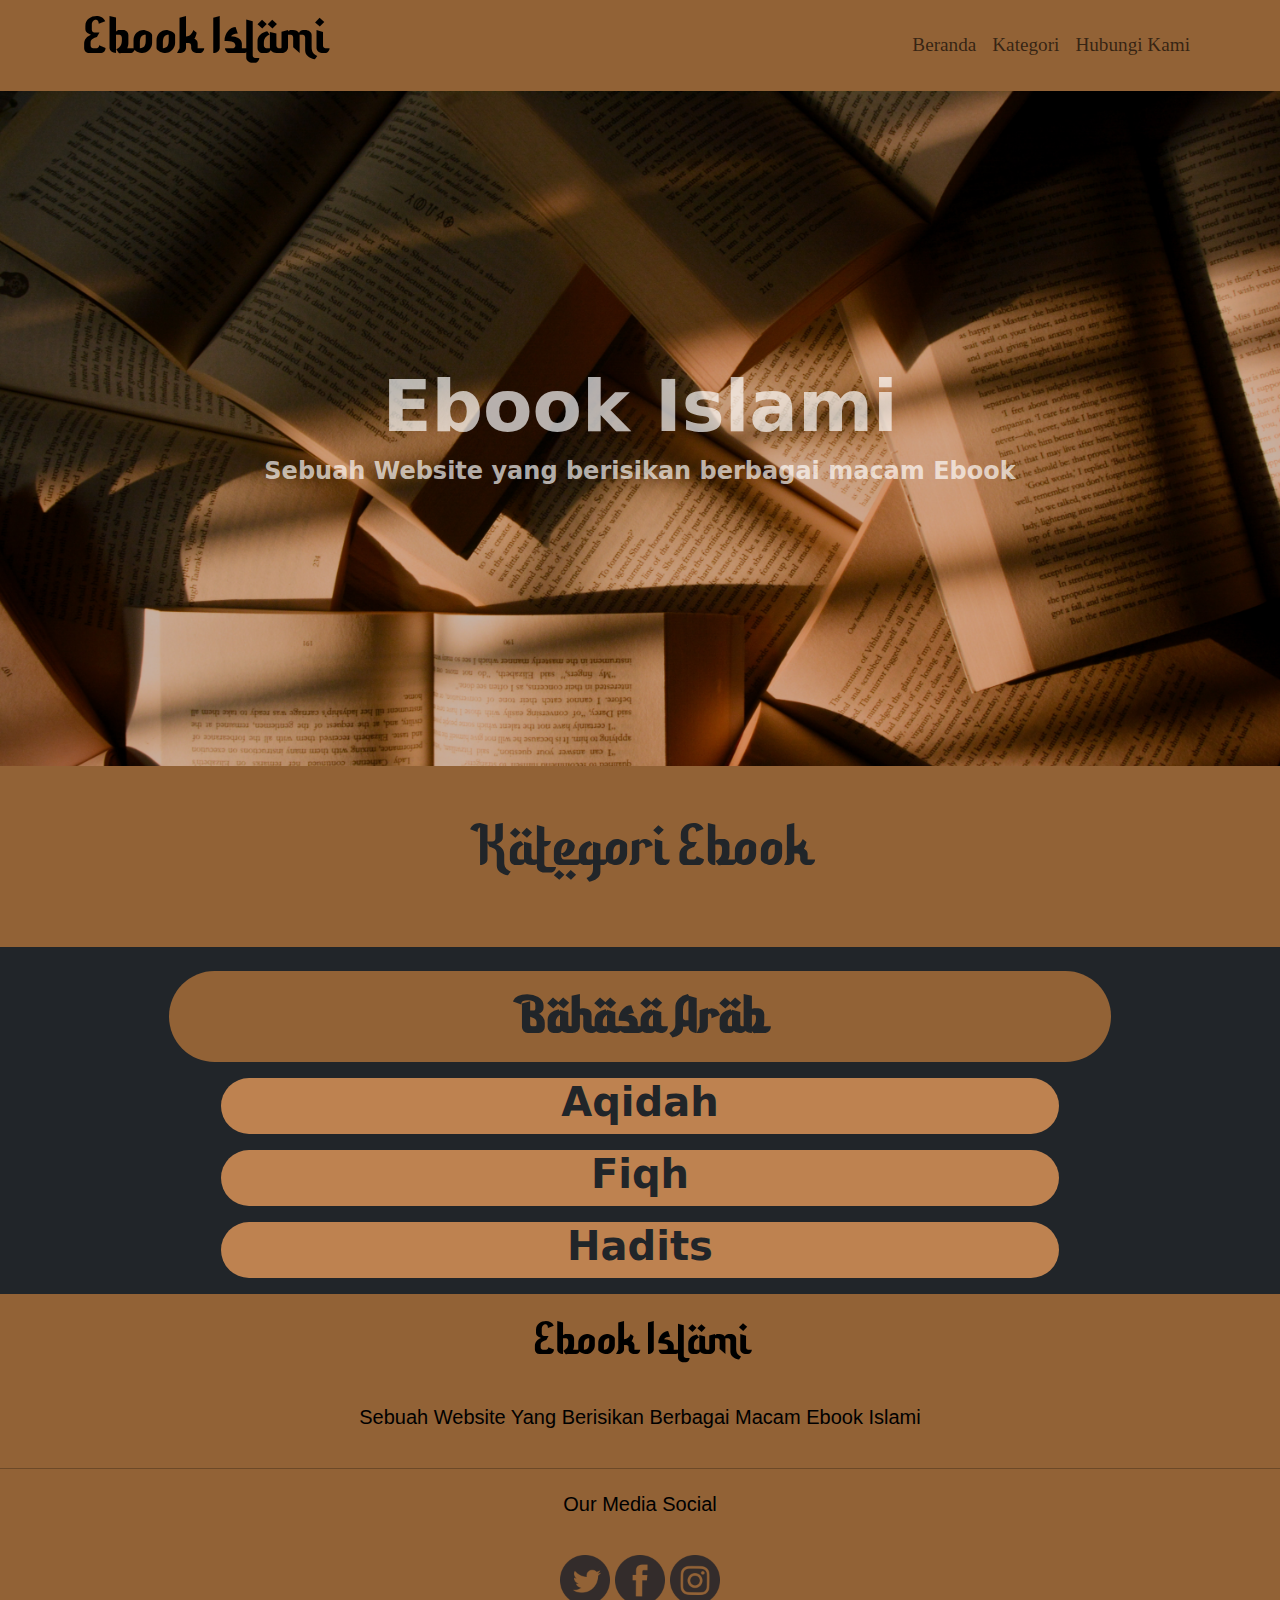
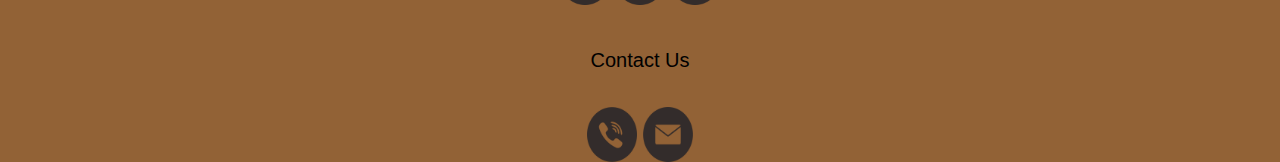
<file: index.html>
<!DOCTYPE html>
<html lang="en">

<head>
  <meta charset="UTF-8" />
  <meta http-equiv="X-UA-Compatible" content="IE=edge" />
  <meta name="viewport" content="width=device-width, initial-scale=1.0" />
  <link rel="stylesheet" href="style.css" />
  <link rel="shortcut icon" href="img/icon.png" type="image/x-icon" />
  <link href="https://cdn.jsdelivr.net/npm/bootstrap@5.2.3/dist/css/bootstrap.min.css" rel="stylesheet">
  <script src="https://cdn.jsdelivr.net/npm/bootstrap@5.2.3/dist/js/bootstrap.bundle.min.js"></script>
  <title>Ebook Islami || Home</title>
</head>

<body>

  <!--Header / Navbar-->
  <nav class="navbar navbar-expand-lg navbar-light navbar1">
    <div class="container">
      <a class="navbar-brand p-0" href="index.html">
        <h1 class="display-4">Ebook Islami</h1>
      </a>
      <button class="navbar-toggler" type="button" data-bs-toggle="collapse" data-bs-target="#navbarNav"
        aria-controls="navbarNav" aria-expanded="false" aria-label="Toggle navigation">
        <span class="navbar-toggler-icon"></span>
      </button>
      <div class="collapse navbar-collapse" id="navbarNav">
        <ul class="navbar-nav ms-auto">
          <li class="nav-item">
            <a class="nav-link" href="#gambar">Beranda</a>
          </li>
          <li class="nav-item">
            <a class="nav-link" href="#batas1">Kategori</a>
          </li>
          <li class="nav-item">
            <a class="nav-link" href="#contact-us">Hubungi Kami</a>
          </li>
        </ul>
      </div>
    </div>
  </nav>
  <!--End Header / Navbar-->

  <!--Home-->
  <div class="container-fluid bg-dark gambar" id="gambar">
    <div class="gambarTeks">
      <h1 class="display-2 fw-bold">Ebook Islami</h1>
      <h4 class="display-7 fw-bold">Sebuah Website yang berisikan berbagai macam Ebook</h4>
    </div>
  </div>
  <!--End Home-->

  <!--Opening Kategori Ebook-->
  <div class="container-fluid text-justify-center text-align-center p-5 batas1" id="batas1">
    <h1 class="display-4">Kategori Ebook</h1>
  </div>

  <!--End Opening Kategori Ebook-->

  <!-- Kategori Ebook -->
  <div class="container-fluid col d-flex justify-content-center bg-dark">
    <div class="col-9 mt-4 mb-3 text-center title">
      <h1 class="display-4 pt-3 fw-bold">Bahasa Arab</h1>
    </div>
  </div>
  <div class="container-fluid col d-flex justify-content-center bg-dark">
    <div class="col-8 mb-3 text-center list-kategori">
      <h3 class="display-6"><a href="aqidah.html" class="text-decoration-none fw-bold text-dark">Aqidah</a></h3>
    </div>
  </div>
  <div class="container-fluid col d-flex justify-content-center bg-dark">
    <div class="col-8 mb-3 text-center list-kategori">
      <h3 class="display-6"><a href="fiqh.html" class="text-decoration-none fw-bold text-dark">Fiqh</a></h3>
    </div>
  </div>
  <div class="container-fluid col d-flex justify-content-center bg-dark">
    <div class="col-8 col-sm-8 mb-3 text-center list-kategori">
      <h3 class="display-6"><a href="hadits.html" class="text-decoration-none fw-bold text-dark">Hadits</a></h3>
    </div>
  </div>
  <!-- End Kategori Ebook -->

  <!--Footer-->
  <footer>
    <div class="footer-logo">
      <h1><a href="index.html">Ebook Islami</a></h1>
      <p>sebuah website yang berisikan berbagai macam Ebook Islami</p>
    </div>
    <hr />
    <div class="footer-media">
      <p>Our Media Social</p>
      <div class="footer-img">
        <a target="_blank" href="https://twitter.com/NaufalAbqori3"><img src="img/twitter.png" alt="" /></a>
        <a target="_blank" href="https://www.facebook.com/muhammadnaufal.abqori"><img src="img/facebook.png"
            alt="" /></a>
        <a target="_blank" href="https://instagram.com/muhammadnaufalabqori?igshid=ZDdkNTZiNTM="><img
            src="img/instagram.png" alt="" /></a>
      </div>
      <div class="contact-us" id="contact-us">
        <p>Contact Us</p>
        <div class="contact-logo">
          <a href="https://wa.me/6287710568008" target="_blank"><img src="img/wa.png" alt=""></a>
          <a href="mailto:naufalabqori55@gmail.com"><img src="img/emaillogo.png"></a>
        </div>
      </div>
    </div>
  </footer>
  <!--End Footer-->
</body>

</html>
</file>
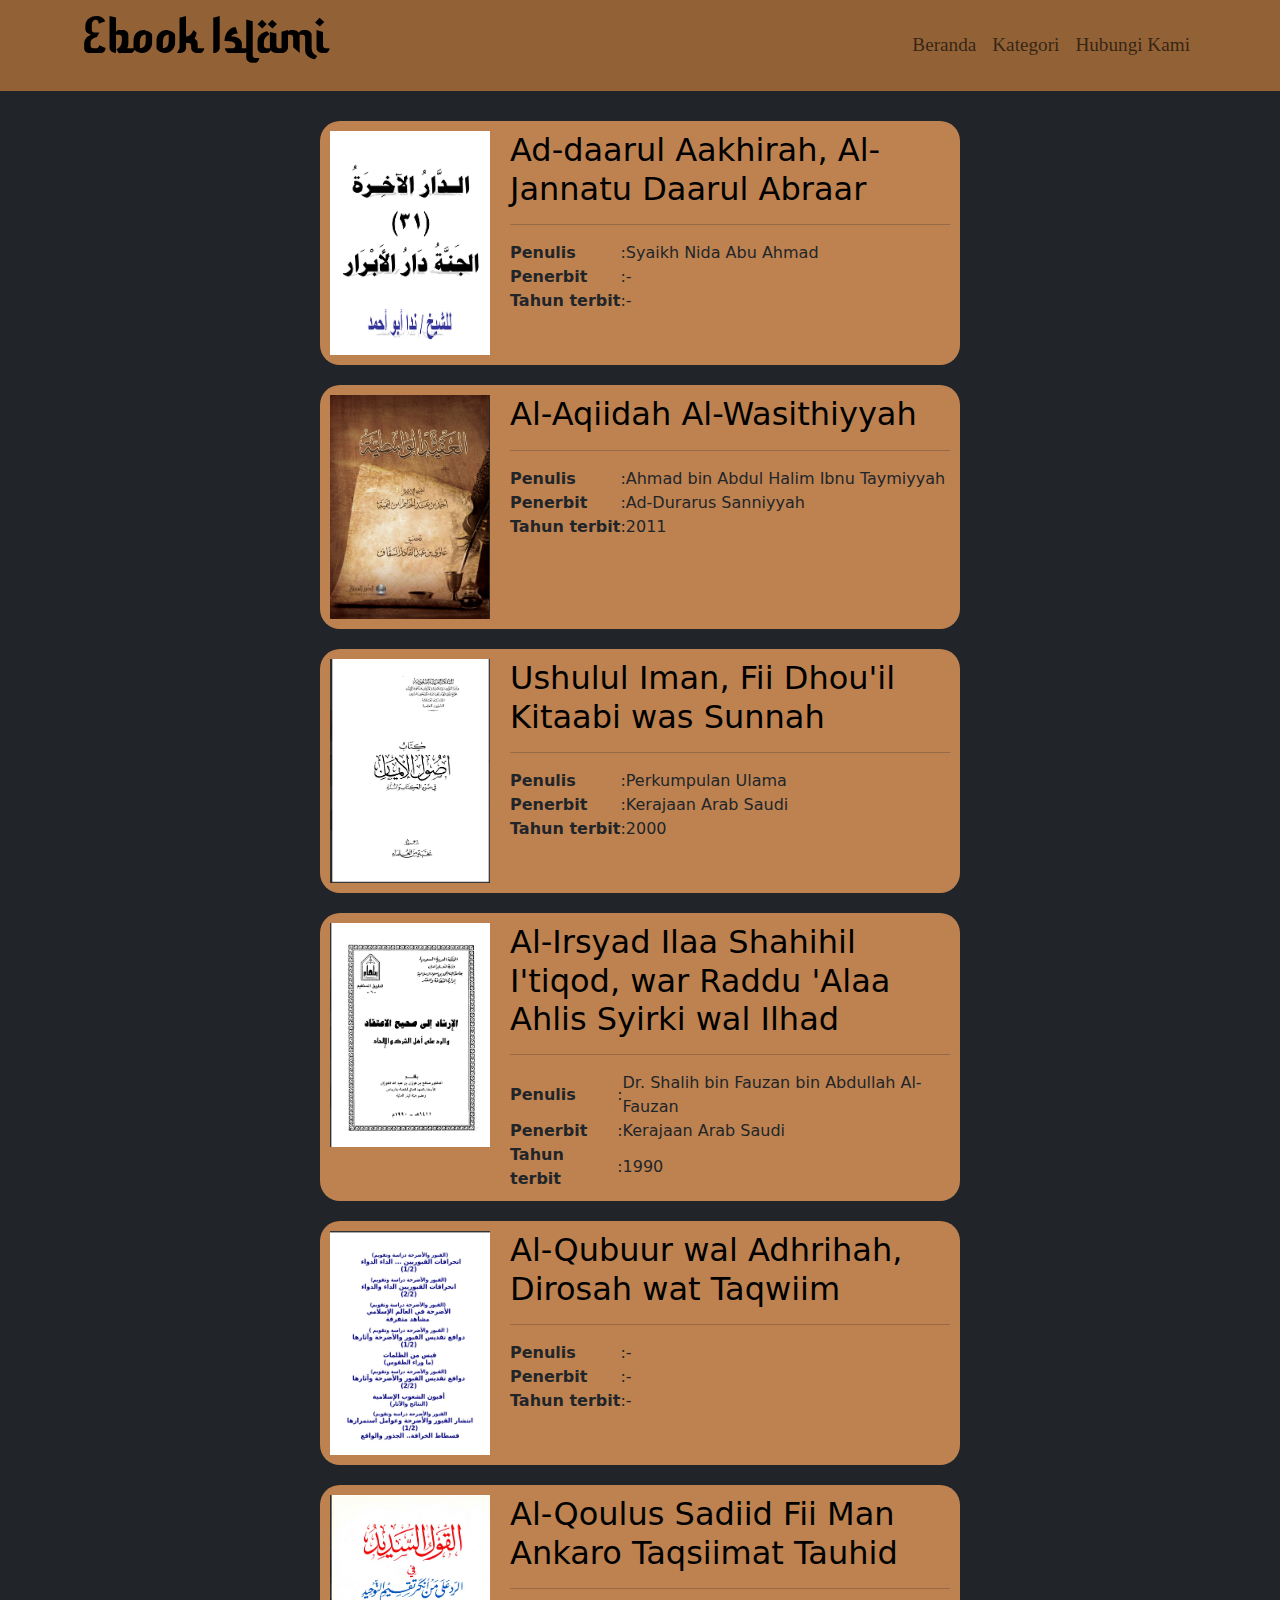
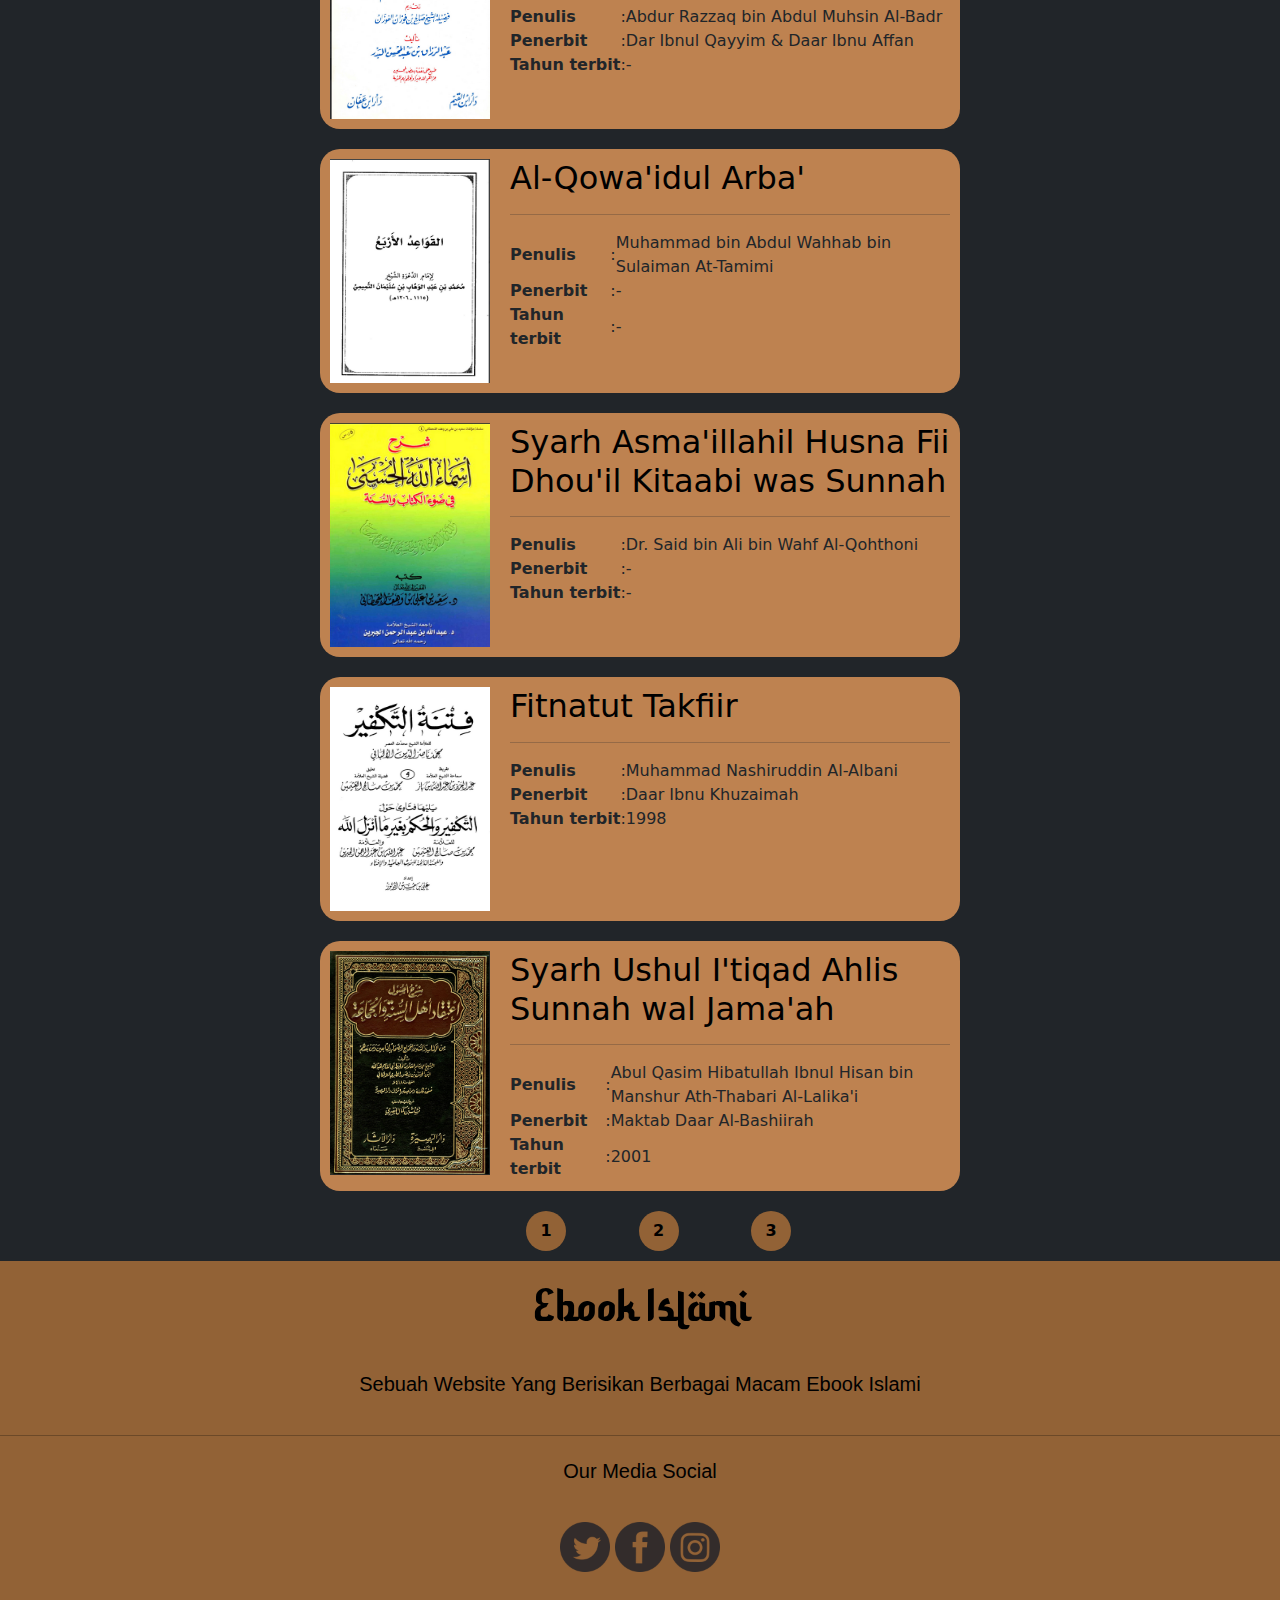
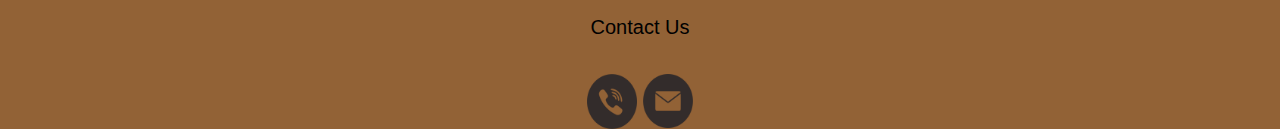
<file: aqidah.html>
<!DOCTYPE html>
<html lang="en">

<head>
  <meta charset="UTF-8" />
  <meta http-equiv="X-UA-Compatible" content="IE=edge" />
  <meta name="viewport" content="width=device-width, initial-scale=1.0" />
  <link rel="stylesheet" href="style.css" />
  <link rel="shortcut icon" href="img/icon.png" type="image/x-icon" />
  <link href="https://cdn.jsdelivr.net/npm/bootstrap@5.2.3/dist/css/bootstrap.min.css" rel="stylesheet">
  <script src="https://cdn.jsdelivr.net/npm/bootstrap@5.2.3/dist/js/bootstrap.bundle.min.js"></script>
  <title>Ebook Islami || Aqidah (Page1)</title>
</head>

<body>

  <!--Header / Navbar-->
  <nav class="navbar navbar-expand-lg navbar-light navbar1">
    <div class="container">
      <a class="navbar-brand p-0" href="index.html">
        <h1 class="display-4">Ebook Islami</h1>
      </a>
      <button class="navbar-toggler" type="button" data-bs-toggle="collapse" data-bs-target="#navbarNav"
        aria-controls="navbarNav" aria-expanded="false" aria-label="Toggle navigation">
        <span class="navbar-toggler-icon"></span>
      </button>
      <div class="collapse navbar-collapse" id="navbarNav">
        <ul class="navbar-nav ms-auto">
          <li class="nav-item">
            <a class="nav-link" href="index.html #gambar">Beranda</a>
          </li>
          <li class="nav-item">
            <a class="nav-link" href="index.html #batas1">Kategori</a>
          </li>
          <li class="nav-item">
            <a class="nav-link" href="#contact-us">Hubungi Kami</a>
          </li>
        </ul>
      </div>
    </div>
  </nav>
  <!--End Header / Navbar-->


<!--List Buku-->
  <div class="bg-dark buku">
    <div class="buku-list">

      <a href="https://drive.google.com/file/d/18soR_vuBV4MHlrYjXf54q9QJcJ6Retwi/view?usp=share_link"
        target="_blank"><img src="img/aqidah/1.png" width="160px" height="224px"></a>
      <h2><a href="https://drive.google.com/file/d/18soR_vuBV4MHlrYjXf54q9QJcJ6Retwi/view?usp=share_link"
          target="_blank" rel="noopener noreferrer">Ad-daarul Aakhirah, Al-Jannatu Daarul Abraar</a></h2>
      <hr>
      <table>
        <tr>
          <td><b>Penulis</b></td>
          <td>:</td>
          <td>Syaikh Nida Abu Ahmad</td>
        </tr>
        <tr>
          <td><b>Penerbit</b></td>
          <td>:</td>
          <td>-</td>
        </tr>
        <tr>
          <td><b>Tahun terbit</b></td>
          <td>:</td>
          <td>-</td>
        </tr>
      </table>
    </div>

    <div class="buku-list">
      <a href="https://drive.google.com/file/d/1BDFcuL4U5SlVy_-nrA5LpPo1f7Ebr5qO/view?usp=sharing" target="_blank"><img
          src="img/aqidah/2.png" width="160px" height="224px"></a>
      <h2><a href="https://drive.google.com/file/d/1BDFcuL4U5SlVy_-nrA5LpPo1f7Ebr5qO/view?usp=sharing" target="_blank"
          rel="noopener noreferrer">Al-Aqiidah Al-Wasithiyyah</a></h2>
      <hr>
      <table>
        <tr>
          <td><b>Penulis</b></td>
          <td>:</td>
          <td>Ahmad bin Abdul Halim Ibnu Taymiyyah</td>
        </tr>
        <tr>
          <td><b>Penerbit</b></td>
          <td>:</td>
          <td>Ad-Durarus Sanniyyah</td>
        </tr>
        <tr>
          <td><b>Tahun terbit</b></td>
          <td>:</td>
          <td>2011</td>
        </tr>
      </table>
    </div>

    <div class="buku-list">
      <a href="https://drive.google.com/file/d/1P6_AQfQjKXsb3MDahAiZnEcutOl7PzxF/view?usp=sharing" target="_blank"><img
          src="img/aqidah/3.png" width="160px" height="224px"></a>
      <h2><a href="https://drive.google.com/file/d/1P6_AQfQjKXsb3MDahAiZnEcutOl7PzxF/view?usp=sharing" target="_blank"
          rel="noopener noreferrer">Ushulul Iman, Fii Dhou'il Kitaabi was Sunnah</a></h2>
      <hr>
      <table>
        <tr>
          <td><b>Penulis</b></td>
          <td>:</td>
          <td>Perkumpulan Ulama</td>
        </tr>
        <tr>
          <td><b>Penerbit</b></td>
          <td>:</td>
          <td>Kerajaan Arab Saudi</td>
        </tr>
        <tr>
          <td><b>Tahun terbit</b></td>
          <td>:</td>
          <td>2000</td>
        </tr>
      </table>
    </div>

    <div class="buku-list">
      <a href="https://drive.google.com/file/d/1dXt1PstoN2sdpU1jtyzhnFjOYcNFNbMF/view?usp=sharing" target="_blank"><img
          src="img/aqidah/4.png" width="160px" height="224px"></a>
      <h2><a href="https://drive.google.com/file/d/1dXt1PstoN2sdpU1jtyzhnFjOYcNFNbMF/view?usp=sharing" target="_blank"
          rel="noopener noreferrer">Al-Irsyad Ilaa Shahihil I'tiqod, war Raddu 'Alaa Ahlis Syirki wal Ilhad</a></h2>
      <hr>
      <table>
        <tr>
          <td><b>Penulis</b></td>
          <td>:</td>
          <td>Dr. Shalih bin Fauzan bin Abdullah Al-Fauzan</td>
        </tr>
        <tr>
          <td><b>Penerbit</b></td>
          <td>:</td>
          <td>Kerajaan Arab Saudi</td>
        </tr>
        <tr>
          <td><b>Tahun terbit</b></td>
          <td>:</td>
          <td>1990</td>
        </tr>
      </table>
    </div>

    <div class="buku-list">
      <a href="https://drive.google.com/file/d/1SuD1GBtwBzT7dUKeqPlpvaOztrqR14tr/view?usp=sharing" target="_blank"><img
          src="img/aqidah/5.png" width="160px" height="224px"></a>
      <h2><a href="https://drive.google.com/file/d/1SuD1GBtwBzT7dUKeqPlpvaOztrqR14tr/view?usp=sharing" target="_blank"
          rel="noopener noreferrer">Al-Qubuur wal Adhrihah, Dirosah wat Taqwiim</a></h2>
      <hr>
      <table>
        <tr>
          <td><b>Penulis</b></td>
          <td>:</td>
          <td>-</td>
        </tr>
        <tr>
          <td><b>Penerbit</b></td>
          <td>:</td>
          <td>-</td>
        </tr>
        <tr>
          <td><b>Tahun terbit</b></td>
          <td>:</td>
          <td>-</td>
        </tr>
      </table>
    </div>

    <div class="buku-list">
      <a href="https://drive.google.com/file/d/1_op4wiljOVIkSucYU8B_wBgLcsbw39Zk/view?usp=sharing" target="_blank"><img
          src="img/aqidah/6.png" width="160px" height="224px"></a>
      <h2><a href="https://drive.google.com/file/d/1_op4wiljOVIkSucYU8B_wBgLcsbw39Zk/view?usp=sharing" target="_blank"
          rel="noopener noreferrer">Al-Qoulus Sadiid Fii Man Ankaro Taqsiimat Tauhid</a></h2>
      <hr>
      <table>
        <tr>
          <td><b>Penulis</b></td>
          <td>:</td>
          <td>Abdur Razzaq bin Abdul Muhsin Al-Badr</td>
        </tr>
        <tr>
          <td><b>Penerbit</b></td>
          <td>:</td>
          <td>Dar Ibnul Qayyim & Daar Ibnu Affan</td>
        </tr>
        <tr>
          <td><b>Tahun terbit</b></td>
          <td>:</td>
          <td>-</td>
        </tr>
      </table>
    </div>

    <div class="buku-list">
      <a href="https://drive.google.com/file/d/1ckJIOFO_25elpYgR6MpKcVvBTWE4pEbD/view?usp=sharing" target="_blank"><img
          src="img/aqidah/7.png" width="160px" height="224px"></a>
      <h2><a href="https://drive.google.com/file/d/1ckJIOFO_25elpYgR6MpKcVvBTWE4pEbD/view?usp=sharing" target="_blank"
          rel="noopener noreferrer">Al-Qowa'idul Arba'</a></h2>
      <hr>
      <table>
        <tr>
          <td><b>Penulis</b></td>
          <td>:</td>
          <td>Muhammad bin Abdul Wahhab bin Sulaiman At-Tamimi</td>
        </tr>
        <tr>
          <td><b>Penerbit</b></td>
          <td>:</td>
          <td>-</td>
        </tr>
        <tr>
          <td><b>Tahun terbit</b></td>
          <td>:</td>
          <td>-</td>
        </tr>
      </table>
    </div>

    <div class="buku-list">
      <a href="https://drive.google.com/file/d/1oQVvM7SghjShzqtiwR4bzkSMlt7wBYb8/view?usp=sharing" target="_blank"><img
          src="img/aqidah/8.png" width="160px" height="224px"></a>
      <h2><a href="https://drive.google.com/file/d/1oQVvM7SghjShzqtiwR4bzkSMlt7wBYb8/view?usp=sharing" target="_blank"
          rel="noopener noreferrer">Syarh Asma'illahil Husna Fii Dhou'il Kitaabi was Sunnah</a></h2>
      <hr>
      <table>
        <tr>
          <td><b>Penulis</b></td>
          <td>:</td>
          <td>Dr. Said bin Ali bin Wahf Al-Qohthoni</td>
        </tr>
        <tr>
          <td><b>Penerbit</b></td>
          <td>:</td>
          <td>-</td>
        </tr>
        <tr>
          <td><b>Tahun terbit</b></td>
          <td>:</td>
          <td>-</td>
        </tr>
      </table>
    </div>

    <div class="buku-list">
      <a href="https://drive.google.com/file/d/11NeI0KXfYorBzz-LaklprnBjQMud73pn/view?usp=sharing" target="_blank"><img
          src="img/aqidah/9.png" width="160px" height="224px"></a>
      <h2><a href="https://drive.google.com/file/d/11NeI0KXfYorBzz-LaklprnBjQMud73pn/view?usp=sharing" target="_blank"
          rel="noopener noreferrer">Fitnatut Takfiir</a></h2>
      <hr>
      <table>
        <tr>
          <td><b>Penulis</b></td>
          <td>:</td>
          <td>Muhammad Nashiruddin Al-Albani</td>
        </tr>
        <tr>
          <td><b>Penerbit</b></td>
          <td>:</td>
          <td>Daar Ibnu Khuzaimah</td>
        </tr>
        <tr>
          <td><b>Tahun terbit</b></td>
          <td>:</td>
          <td>1998</td>
        </tr>
      </table>
    </div>

    <div class="buku-list">
      <a href="https://drive.google.com/file/d/1NGJjrEYAebtnle4V84coRiTeji3NUcqe/view?usp=sharing" target="_blank"><img
          src="img/aqidah/10.png" width="160px" height="224px"></a>
      <h2><a href="https://drive.google.com/file/d/1NGJjrEYAebtnle4V84coRiTeji3NUcqe/view?usp=sharing" target="_blank"
          rel="noopener noreferrer">Syarh Ushul I'tiqad Ahlis Sunnah wal Jama'ah</a></h2>
      <hr>
      <table>
        <tr>
          <td><b>Penulis</b></td>
          <td>:</td>
          <td>Abul Qasim Hibatullah Ibnul Hisan bin Manshur Ath-Thabari Al-Lalika'i</td>
        </tr>
        <tr>
          <td><b>Penerbit</b></td>
          <td>:</td>
          <td>Maktab Daar Al-Bashiirah</td>
        </tr>
        <tr>
          <td><b>Tahun terbit</b></td>
          <td>:</td>
          <td>2001</td>
        </tr>
      </table>
    </div>
<!--End List Buku-->

<!--Nomor Halaman-->
    <div class="nomor-halaman">
      <ul>
        <li><button><a href="aqidah.html">1</a></button></li>
        <li><button><a href="aqidah2.html">2</a></button></li>
        <li><button><a href="aqidah3.html">3</a></button></li>
      </ul>
    </div>
  </div>
<!--End Nomor Halaman-->

<!--Footer-->
<footer>
  <div class="footer-logo">
    <h1><a href="index.html">Ebook Islami</a></h1>
    <p>sebuah website yang berisikan berbagai macam Ebook Islami</p>
  </div>
  <hr />
  <div class="footer-media">
    <p>Our Media Social</p>
    <div class="footer-img">
      <a target="_blank" href="https://twitter.com/NaufalAbqori3"><img src="img/twitter.png" alt="" /></a>
      <a target="_blank" href="https://www.facebook.com/muhammadnaufal.abqori"><img src="img/facebook.png"
          alt="" /></a>
      <a target="_blank" href="https://instagram.com/muhammadnaufalabqori?igshid=ZDdkNTZiNTM="><img
          src="img/instagram.png" alt="" /></a>
    </div>
    <div class="contact-us" id="contact-us">
      <p>Contact Us</p>
      <div class="contact-logo">
        <a href="https://wa.me/6287710568008" target="_blank"><img src="img/wa.png" alt=""></a>
        <a href="mailto:naufalabqori55@gmail.com"><img src="img/emaillogo.png"></a>
      </div>
    </div>
  </div>
</footer>
<!--End Footer-->  
</body>

</html>
</file>
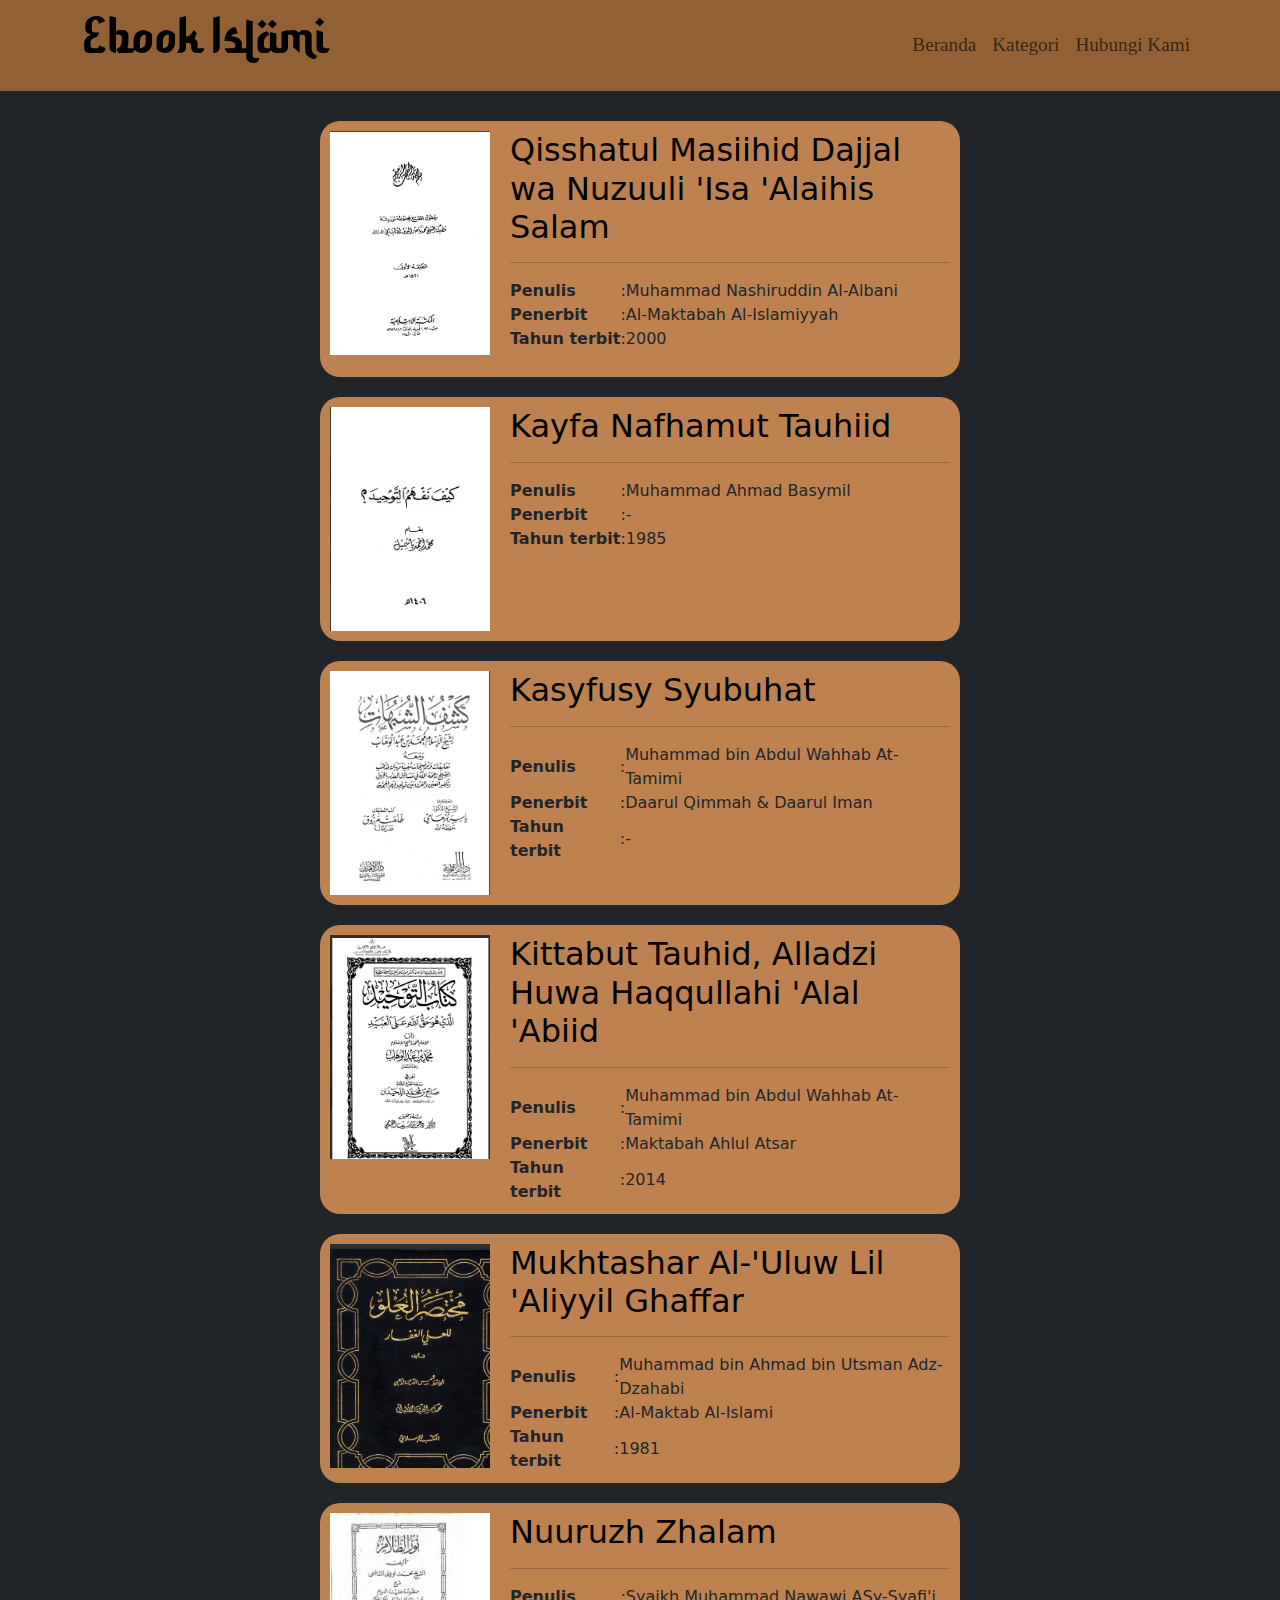
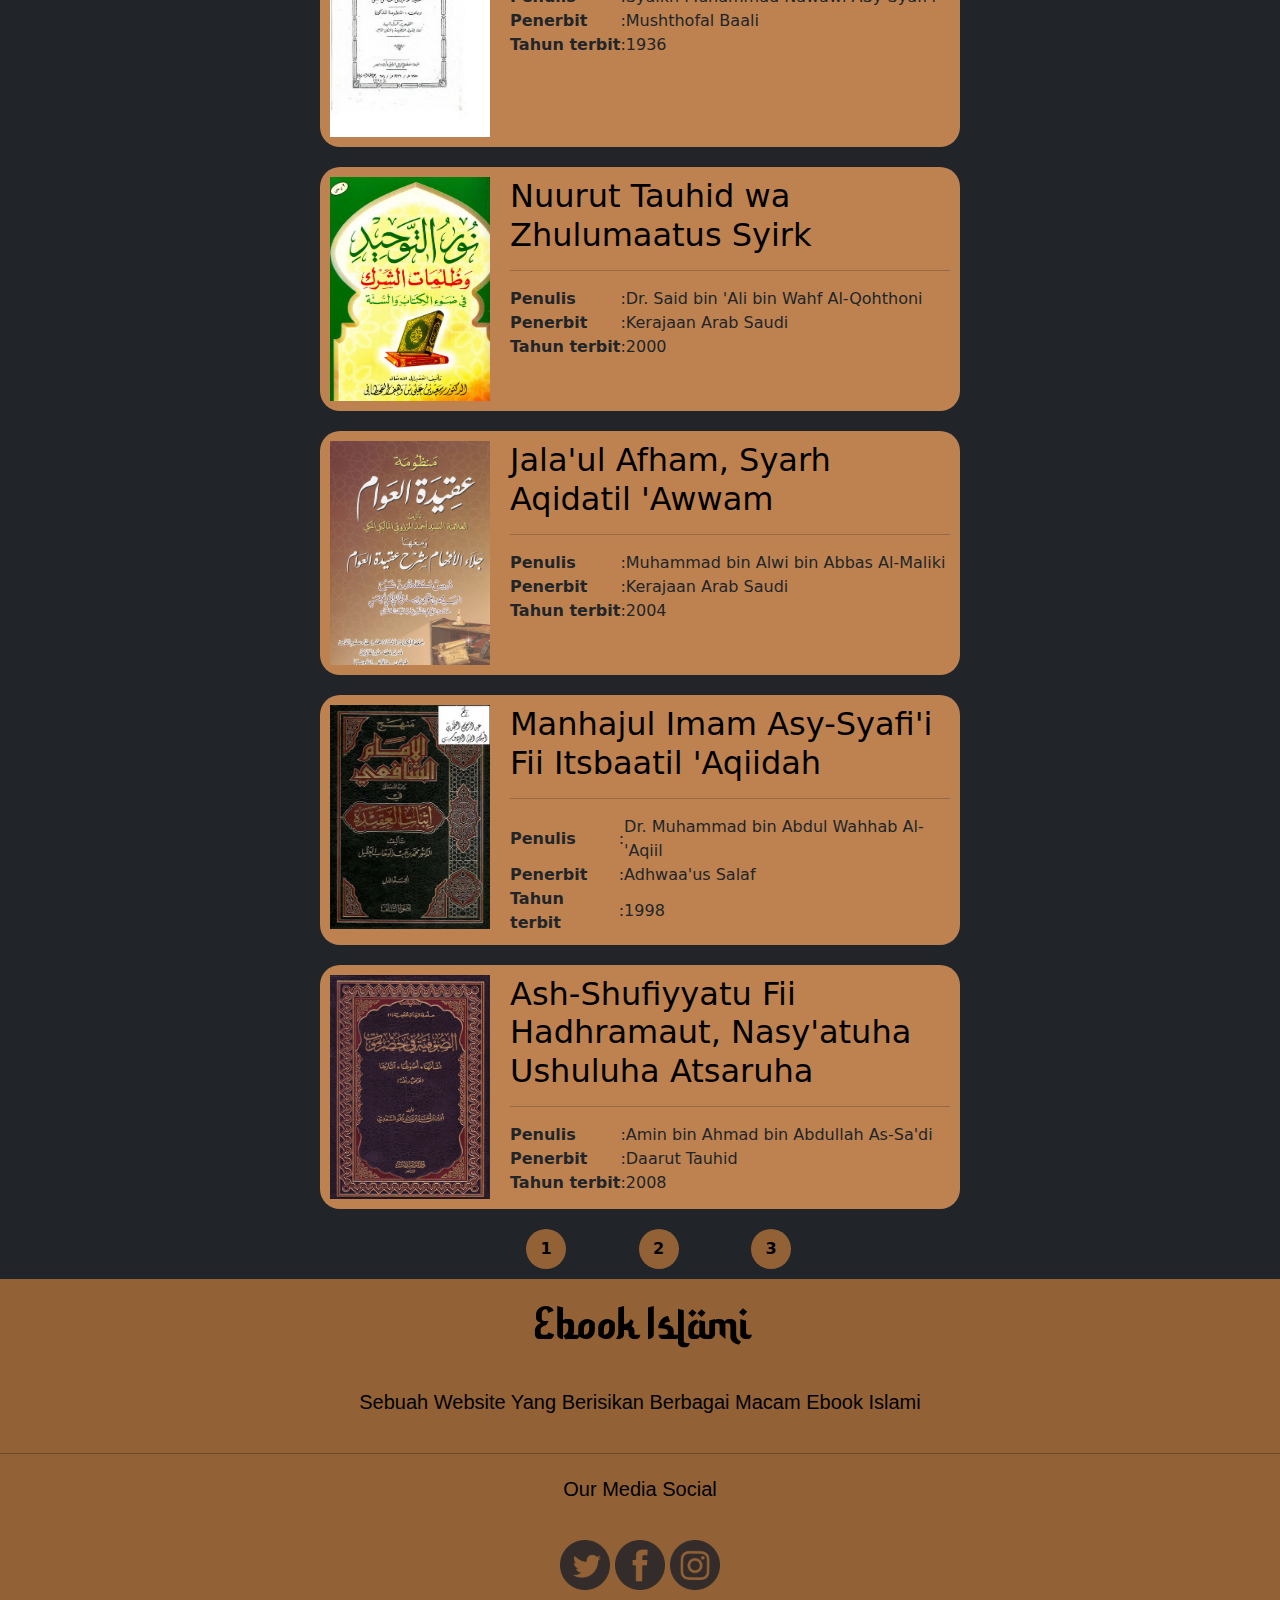
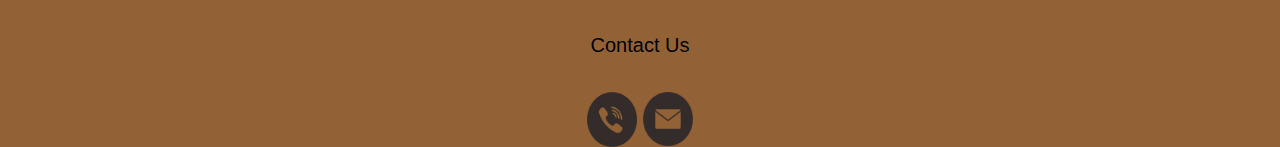
<file: aqidah2.html>
<!DOCTYPE html>
<html lang="en">

<head>
  <meta charset="UTF-8" />
  <meta http-equiv="X-UA-Compatible" content="IE=edge" />
  <meta name="viewport" content="width=device-width, initial-scale=1.0" />
  <link rel="stylesheet" href="style.css" />
  <link rel="shortcut icon" href="img/icon.png" type="image/x-icon" />
  <link href="https://cdn.jsdelivr.net/npm/bootstrap@5.2.3/dist/css/bootstrap.min.css" rel="stylesheet">
  <script src="https://cdn.jsdelivr.net/npm/bootstrap@5.2.3/dist/js/bootstrap.bundle.min.js"></script>
  <title>Ebook Islami || Aqidah (Page2)</title>
</head>

<body>

  <!--Header / Navbar-->
  <nav class="navbar navbar-expand-lg navbar-light navbar1">
    <div class="container">
      <a class="navbar-brand p-0" href="index.html">
        <h1 class="display-4">Ebook Islami</h1>
      </a>
      <button class="navbar-toggler" type="button" data-bs-toggle="collapse" data-bs-target="#navbarNav"
        aria-controls="navbarNav" aria-expanded="false" aria-label="Toggle navigation">
        <span class="navbar-toggler-icon"></span>
      </button>
      <div class="collapse navbar-collapse" id="navbarNav">
        <ul class="navbar-nav ms-auto">
          <li class="nav-item">
            <a class="nav-link" href="index.html #gambar">Beranda</a>
          </li>
          <li class="nav-item">
            <a class="nav-link" href="index.html #batas1">Kategori</a>
          </li>
          <li class="nav-item">
            <a class="nav-link" href="#contact-us">Hubungi Kami</a>
          </li>
        </ul>
      </div>
    </div>
  </nav>
  <!--End Header / Navbar-->


<!--List Buku-->
      <div class="bg-dark buku">

        <div class="buku-list">
            <a href="https://drive.google.com/file/d/1h7PZC2DqWdYMr0qFrgj8Q-e6dunCfXha/view?usp=sharing"
                target="_blank"><img src="img/aqidah/11.png" width="160px" height="224px"></a>
            <h2><a href="https://drive.google.com/file/d/1h7PZC2DqWdYMr0qFrgj8Q-e6dunCfXha/view?usp=sharing"
                    target="_blank" rel="noopener noreferrer">Qisshatul Masiihid Dajjal wa Nuzuuli 'Isa 'Alaihis Salam
                </a></h2>
            <hr>
            <table>
              <tr>
                <td><b>Penulis</b></td>
                <td>:</td>
                <td>Muhammad Nashiruddin Al-Albani</td>
              </tr>
              <tr>
                <td><b>Penerbit</b></td>
                <td>:</td>
                <td>Al-Maktabah Al-Islamiyyah</td>
              </tr>
              <tr>
                <td><b>Tahun terbit</b></td>
                <td>:</td>
                <td>2000</td>
              </tr>
            </table>
            </p>
        </div>

        <div class="buku-list">
            <a href="https://drive.google.com/file/d/1OU_Zg7sWk5fRkvFRsFZVqcuSd9ovgdkt/view?usp=sharing"
                target="_blank"><img src="img/aqidah/12.png" width="160px" height="224px"></a>
            <h2><a href="https://drive.google.com/file/d/1OU_Zg7sWk5fRkvFRsFZVqcuSd9ovgdkt/view?usp=sharing"
                    target="_blank" rel="noopener noreferrer">Kayfa Nafhamut Tauhiid</a></h2>
            <hr>
            <table>
              <tr>
                <td><b>Penulis</b></td>
                <td>:</td>
                <td>Muhammad Ahmad Basymil</td>
              </tr>
              <tr>
                <td><b>Penerbit</b></td>
                <td>:</td>
                <td>-</td>
              </tr>
              <tr>
                <td><b>Tahun terbit</b></td>
                <td>:</td>
                <td>1985</td>
              </tr>
            </table>
        </div>

        <div class="buku-list">
            <a href="https://drive.google.com/file/d/1RHgdtTWSG7YFImEG66OhNnEEuejR6Ike/view?usp=sharing"
                target="_blank"><img src="img/aqidah/13.png" width="160px" height="224px"></a>
            <h2><a href="https://drive.google.com/file/d/1RHgdtTWSG7YFImEG66OhNnEEuejR6Ike/view?usp=sharing"
                    target="_blank" rel="noopener noreferrer">Kasyfusy Syubuhat</a></h2>
            <hr>
            <table>
              <tr>
                <td><b>Penulis</b></td>
                <td>:</td>
                <td>Muhammad bin Abdul Wahhab At-Tamimi</td>
              </tr>
              <tr>
                <td><b>Penerbit</b></td>
                <td>:</td>
                <td>Daarul Qimmah & Daarul Iman</td>
              </tr>
              <tr>
                <td><b>Tahun terbit</b></td>
                <td>:</td>
                <td>-</td>
              </tr>
            </table>
        </div>

        <div class="buku-list">
            <a href="https://drive.google.com/file/d/1pS5QJwxfun6mYsQUJeb5NesJ8FAbFBIM/view?usp=sharing"
                target="_blank"><img src="img/aqidah/14.png" width="160px" height="224px"></a>
            <h2><a href="https://drive.google.com/file/d/1pS5QJwxfun6mYsQUJeb5NesJ8FAbFBIM/view?usp=sharing"
                    target="_blank" rel="noopener noreferrer">Kittabut Tauhid, Alladzi Huwa Haqqullahi 'Alal 'Abiid</a>
            </h2>
            <hr>
            <table>
              <tr>
                <td><b>Penulis</b></td>
                <td>:</td>
                <td>Muhammad bin Abdul Wahhab At-Tamimi</td>
              </tr>
              <tr>
                <td><b>Penerbit</b></td>
                <td>:</td>
                <td>Maktabah Ahlul Atsar</td>
              </tr>
              <tr>
                <td><b>Tahun terbit</b></td>
                <td>:</td>
                <td>2014</td>
              </tr>
            </table>
        </div>

        <div class="buku-list">
            <a href="https://drive.google.com/file/d/1xrJ3GdMTbgO69rG2RhWTKY6WLLTt-iGA/view?usp=sharing"
                target="_blank"><img src="img/aqidah/15.png" width="160px" height="224px"></a>
            <h2><a href="https://drive.google.com/file/d/1xrJ3GdMTbgO69rG2RhWTKY6WLLTt-iGA/view?usp=sharing"
                    target="_blank" rel="noopener noreferrer">Mukhtashar Al-'Uluw Lil 'Aliyyil Ghaffar</a></h2>
            <hr>
            <table>
              <tr>
                <td><b>Penulis</b></td>
                <td>:</td>
                <td>Muhammad bin Ahmad bin Utsman Adz-Dzahabi</td>
              </tr>
              <tr>
                <td><b>Penerbit</b></td>
                <td>:</td>
                <td>Al-Maktab Al-Islami</td>
              </tr>
              <tr>
                <td><b>Tahun terbit</b></td>
                <td>:</td>
                <td>1981</td>
              </tr>
            </table>
        </div>

        <div class="buku-list">
            <a href="https://drive.google.com/file/d/1GyKQtcCPD32Q6tz57rSMRGTFmDI6M8jP/view?usp=sharing"
                target="_blank"><img src="img/aqidah/16.png" width="160px" height="224px"></a>
            <h2><a href="https://drive.google.com/file/d/1GyKQtcCPD32Q6tz57rSMRGTFmDI6M8jP/view?usp=sharing"
                    target="_blank" rel="noopener noreferrer">Nuuruzh Zhalam</a></h2>
            <hr>
            <table>
              <tr>
                <td><b>Penulis</b></td>
                <td>:</td>
                <td>Syaikh Muhammad Nawawi ASy-Syafi'i</td>
              </tr>
              <tr>
                <td><b>Penerbit</b></td>
                <td>:</td>
                <td>Mushthofal Baali</td>
              </tr>
              <tr>
                <td><b>Tahun terbit</b></td>
                <td>:</td>
                <td>1936</td>
              </tr>
            </table>
        </div>

        <div class="buku-list">
            <a href="https://drive.google.com/file/d/1Py2o7qzBvRmR6NOTX77jAYRS8hw7qtNG/view?usp=sharing"
                target="_blank"><img src="img/aqidah/17.png" width="160px" height="224px"></a>
            <h2><a href="https://drive.google.com/file/d/1Py2o7qzBvRmR6NOTX77jAYRS8hw7qtNG/view?usp=sharing"
                    target="_blank" rel="noopener noreferrer">Nuurut Tauhid wa Zhulumaatus Syirk</a></h2>
            <hr>
            <table>
              <tr>
                <td><b>Penulis</b></td>
                <td>:</td>
                <td>Dr. Said bin 'Ali bin Wahf Al-Qohthoni</td>
              </tr>
              <tr>
                <td><b>Penerbit</b></td>
                <td>:</td>
                <td>Kerajaan Arab Saudi</td>
              </tr>
              <tr>
                <td><b>Tahun terbit</b></td>
                <td>:</td>
                <td>2000</td>
              </tr>
            </table>
        </div>

        <div class="buku-list">
            <a href="https://drive.google.com/file/d/1iAbXNF_ne5fsoTv8zPq7vjNnGJxdshGb/view?usp=sharing"
                target="_blank"><img src="img/aqidah/18.png" width="160px" height="224px"></a>
            <h2><a href="https://drive.google.com/file/d/1iAbXNF_ne5fsoTv8zPq7vjNnGJxdshGb/view?usp=sharing"
                    target="_blank" rel="noopener noreferrer">Jala'ul Afham, Syarh Aqidatil 'Awwam</a></h2>
            <hr>
            <table>
              <tr>
                <td><b>Penulis</b></td>
                <td>:</td>
                <td>Muhammad bin Alwi bin Abbas Al-Maliki</td>
              </tr>
              <tr>
                <td><b>Penerbit</b></td>
                <td>:</td>
                <td>Kerajaan Arab Saudi</td>
              </tr>
              <tr>
                <td><b>Tahun terbit</b></td>
                <td>:</td>
                <td>2004</td>
              </tr>
            </table>
        </div>

        <div class="buku-list">
            <a href="https://drive.google.com/file/d/1nOJd6c7lWfRjVZhwd3JqkIDKoCJqtcAF/view?usp=sharing"
                target="_blank"><img src="img/aqidah/19.png" width="160px" height="224px"></a>
            <h2><a href="https://drive.google.com/file/d/1nOJd6c7lWfRjVZhwd3JqkIDKoCJqtcAF/view?usp=sharing"
                    target="_blank" rel="noopener noreferrer">Manhajul Imam Asy-Syafi'i Fii Itsbaatil 'Aqiidah</a></h2>
            <hr>
            <table>
              <tr>
                <td><b>Penulis</b></td>
                <td>:</td>
                <td>Dr. Muhammad bin Abdul Wahhab Al-'Aqiil</td>
              </tr>
              <tr>
                <td><b>Penerbit</b></td>
                <td>:</td>
                <td>Adhwaa'us Salaf</td>
              </tr>
              <tr>
                <td><b>Tahun terbit</b></td>
                <td>:</td>
                <td>1998</td>
              </tr>
            </table>
        </div>

        <div class="buku-list">
            <a href="https://drive.google.com/file/d/15ZuBzMbzJ2cFJ2NVsqBPQvb0WKRTcjMj/view?usp=sharing"
                target="_blank"><img src="img/aqidah/20.png" width="160px" height="224px"></a>
            <h2><a href="https://drive.google.com/file/d/15ZuBzMbzJ2cFJ2NVsqBPQvb0WKRTcjMj/view?usp=sharing"
                    target="_blank" rel="noopener noreferrer">Ash-Shufiyyatu Fii Hadhramaut, Nasy'atuha Ushuluha
                    Atsaruha</a></h2>
            <hr>
            <table>
              <tr>
                <td><b>Penulis</b></td>
                <td>:</td>
                <td>Amin bin Ahmad bin Abdullah As-Sa'di</td>
              </tr>
              <tr>
                <td><b>Penerbit</b></td>
                <td>:</td>
                <td>Daarut Tauhid</td>
              </tr>
              <tr>
                <td><b>Tahun terbit</b></td>
                <td>:</td>
                <td>2008</td>
              </tr>
            </table>
        </div>
<!--End List Buku-->

<!--Nomor Halaman-->
        <div class="nomor-halaman">
            <ul>
                <li><button><a href="aqidah.html">1</a></button></li>
                <li><button><a href="aqidah2.html">2</a></button></li>
                <li><button><a href="aqidah3.html">3</a></button></li>
            </ul>
        </div>
    </div>
<!--End Nomor Halaman-->

<!--Footer-->
<footer>
    <div class="footer-logo">
      <h1><a href="index.html">Ebook Islami</a></h1>
      <p>sebuah website yang berisikan berbagai macam Ebook Islami</p>
    </div>
    <hr />
    <div class="footer-media">
      <p>Our Media Social</p>
      <div class="footer-img">
        <a target="_blank" href="https://twitter.com/NaufalAbqori3"><img src="img/twitter.png" alt="" /></a>
        <a target="_blank" href="https://www.facebook.com/muhammadnaufal.abqori"><img src="img/facebook.png"
            alt="" /></a>
        <a target="_blank" href="https://instagram.com/muhammadnaufalabqori?igshid=ZDdkNTZiNTM="><img
            src="img/instagram.png" alt="" /></a>
      </div>
      <div class="contact-us" id="contact-us">
        <p>Contact Us</p>
        <div class="contact-logo">
          <a href="https://wa.me/6287710568008" target="_blank"><img src="img/wa.png" alt=""></a>
          <a href="mailto:naufalabqori55@gmail.com"><img src="img/emaillogo.png"></a>
        </div>
      </div>
    </div>
  </footer>
<!--End Footer-->
    </body>

</html>
</file>
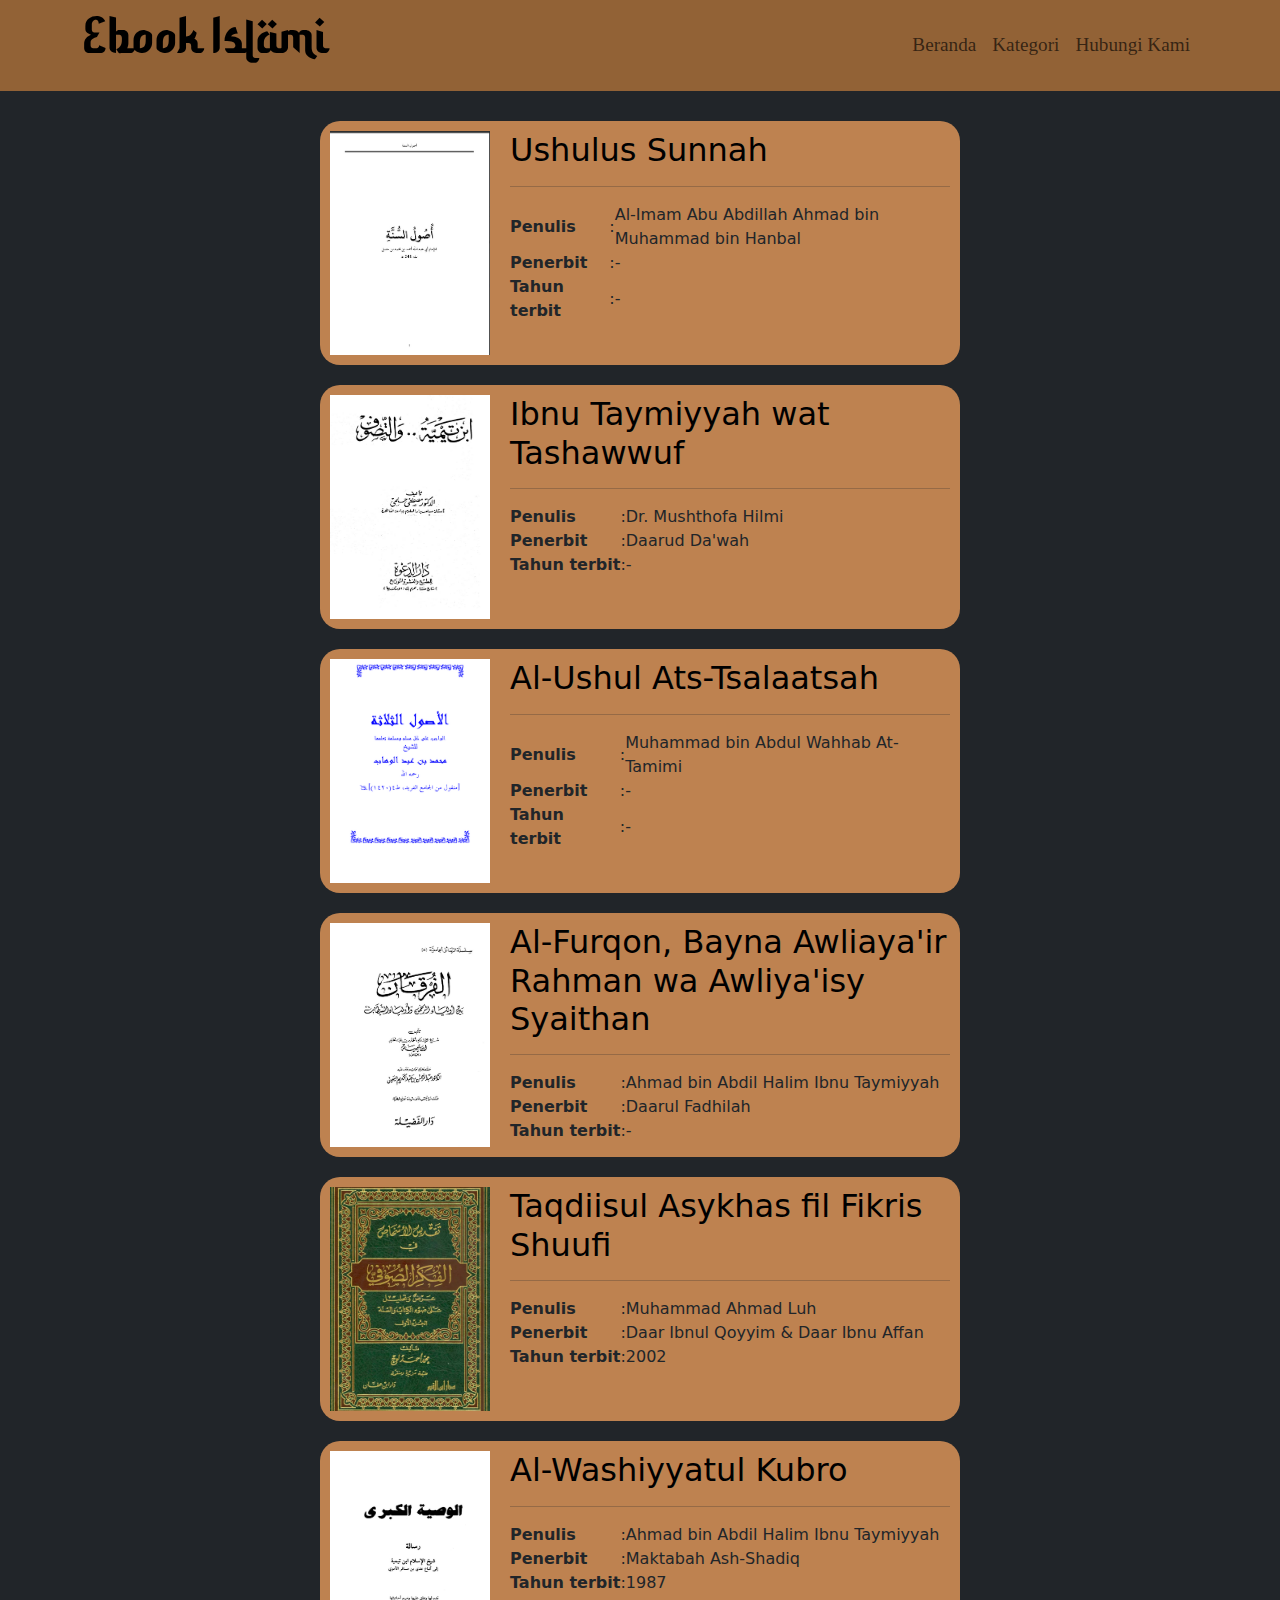
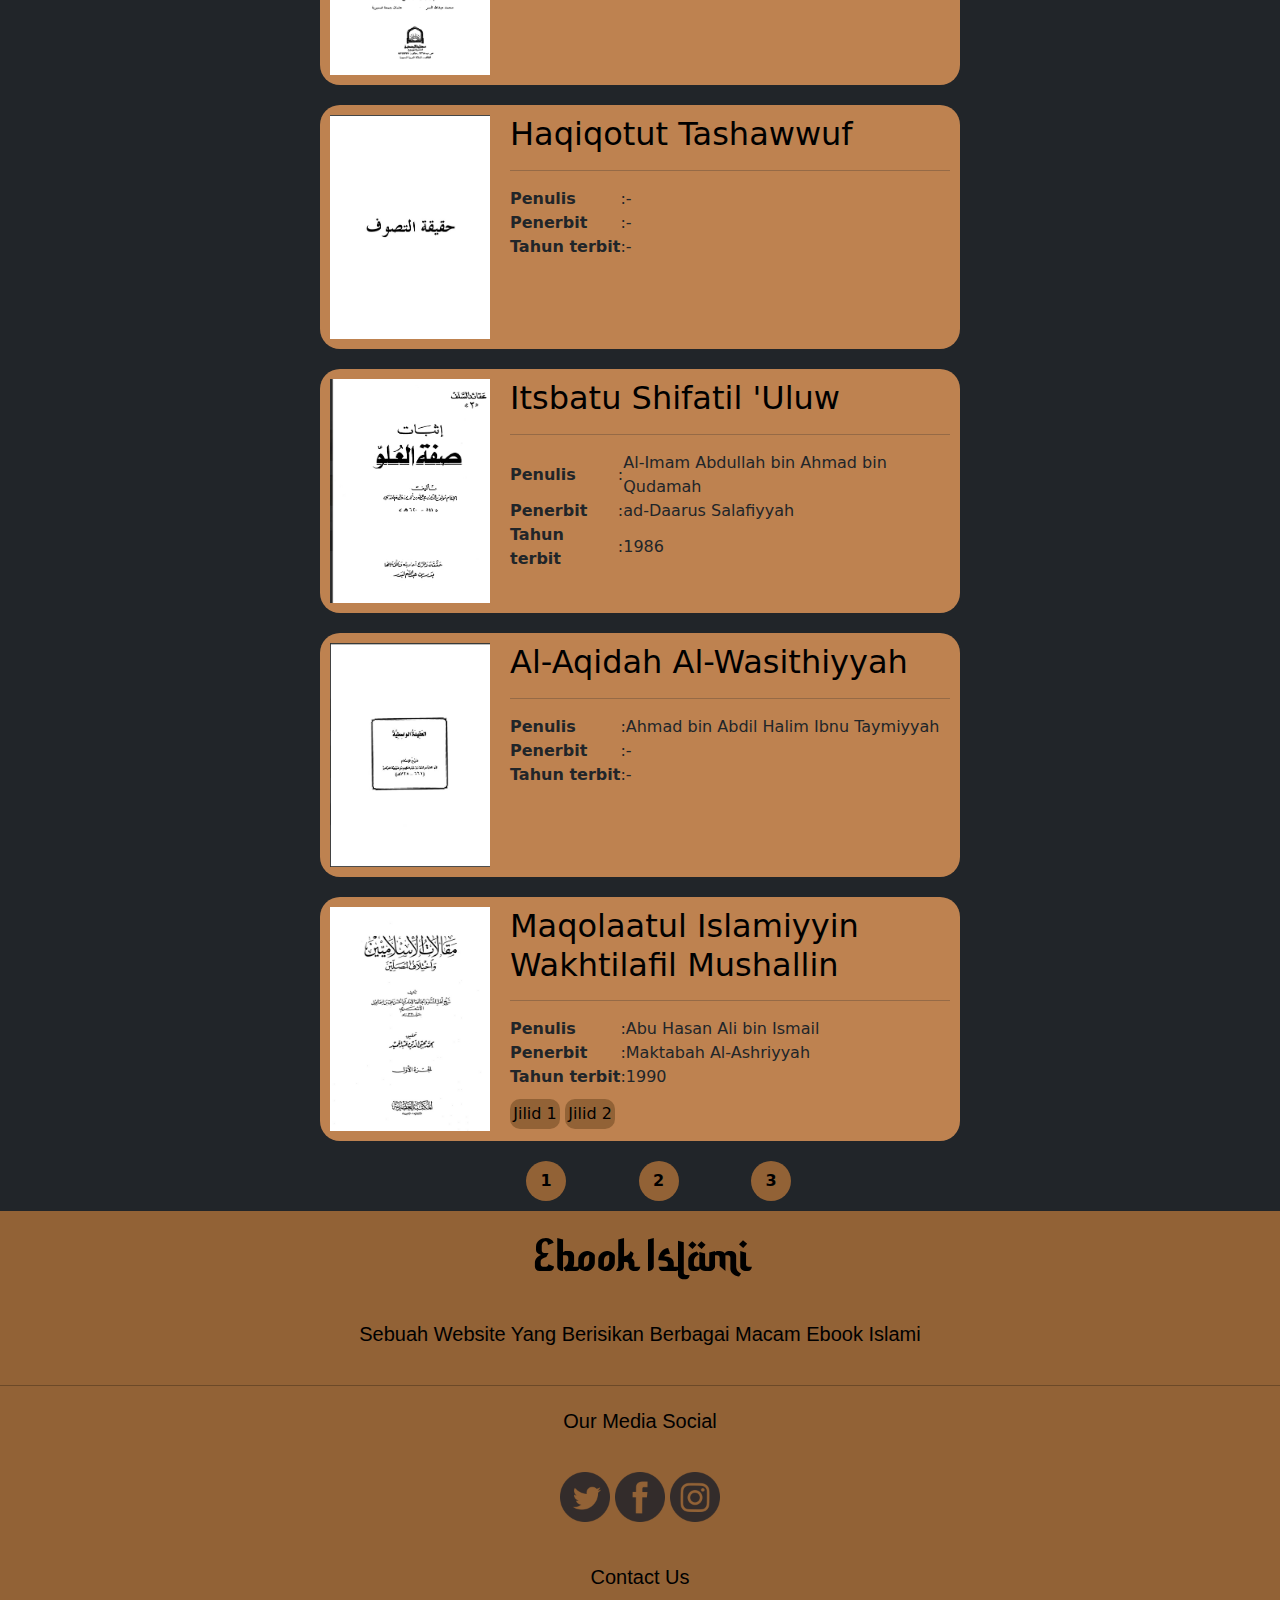
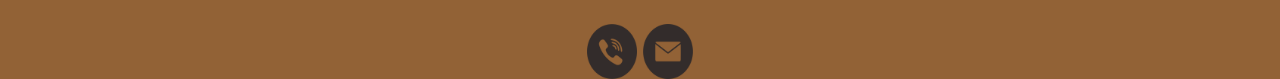
<file: aqidah3.html>
<!DOCTYPE html>
<html lang="en">

<head>
  <meta charset="UTF-8" />
  <meta http-equiv="X-UA-Compatible" content="IE=edge" />
  <meta name="viewport" content="width=device-width, initial-scale=1.0" />
  <link rel="stylesheet" href="style.css" />
  <link rel="shortcut icon" href="img/icon.png" type="image/x-icon" />
  <link href="https://cdn.jsdelivr.net/npm/bootstrap@5.2.3/dist/css/bootstrap.min.css" rel="stylesheet">
  <script src="https://cdn.jsdelivr.net/npm/bootstrap@5.2.3/dist/js/bootstrap.bundle.min.js"></script>
  <title>Ebook Islami || Aqidah (Page3)</title>
</head>

<body>

  <!--Header / Navbar-->
  <nav class="navbar navbar-expand-lg navbar-light navbar1">
    <div class="container">
      <a class="navbar-brand p-0" href="index.html">
        <h1 class="display-4">Ebook Islami</h1>
      </a>
      <button class="navbar-toggler" type="button" data-bs-toggle="collapse" data-bs-target="#navbarNav"
        aria-controls="navbarNav" aria-expanded="false" aria-label="Toggle navigation">
        <span class="navbar-toggler-icon"></span>
      </button>
      <div class="collapse navbar-collapse" id="navbarNav">
        <ul class="navbar-nav ms-auto">
          <li class="nav-item">
            <a class="nav-link" href="index.html #gambar">Beranda</a>
          </li>
          <li class="nav-item">
            <a class="nav-link" href="index.html #batas1">Kategori</a>
          </li>
          <li class="nav-item">
            <a class="nav-link" href="#contact-us">Hubungi Kami</a>
          </li>
        </ul>
      </div>
    </div>
  </nav>
  <!--End Header / Navbar-->

    <!--List Buku-->
    <div class="bg-dark buku">

        <div class="buku-list">
            <a href="https://drive.google.com/file/d/16sX4y5ux87kY959q1LET5odTWNu2UtcR/view?usp=sharing"
                target="_blank"><img src="img/aqidah/21.png" width="160px" height="224px"></a>
            <h2><a href="https://drive.google.com/file/d/16sX4y5ux87kY959q1LET5odTWNu2UtcR/view?usp=sharing"
                    target="_blank" rel="noopener noreferrer">Ushulus Sunnah</a></h2>
            <hr>
            <table>
              <tr>
                <td><b>Penulis</b></td>
                <td>:</td>
                <td>Al-Imam Abu Abdillah Ahmad bin Muhammad bin Hanbal</td>
              </tr>
              <tr>
                <td><b>Penerbit</b></td>
                <td>:</td>
                <td>-</td>
              </tr>
              <tr>
                <td><b>Tahun terbit</b></td>
                <td>:</td>
                <td>-</td>
              </tr>
            </table>
        </div>

        <div class="buku-list">
            <a href="https://drive.google.com/file/d/1QgWqzscA2evDaoBnwZrXgFZCPbrBmqXE/view?usp=sharing"
                target="_blank"><img src="img/aqidah/22.png" width="160px" height="224px"></a>
            <h2><a href="https://drive.google.com/file/d/1QgWqzscA2evDaoBnwZrXgFZCPbrBmqXE/view?usp=sharing"
                    target="_blank" rel="noopener noreferrer">Ibnu Taymiyyah wat Tashawwuf</a></h2>
            <hr>
            <table>
              <tr>
                <td><b>Penulis</b></td>
                <td>:</td>
                <td>Dr. Mushthofa Hilmi</td>
              </tr>
              <tr>
                <td><b>Penerbit</b></td>
                <td>:</td>
                <td>Daarud Da'wah</td>
              </tr>
              <tr>
                <td><b>Tahun terbit</b></td>
                <td>:</td>
                <td>-</td>
              </tr>
            </table>
        </div>

        <div class="buku-list">
            <a href="https://drive.google.com/file/d/1s4JlfxKgAgmzXFdrpldUp9xPmgvedQFt/view?usp=sharing"
                target="_blank"><img src="img/aqidah/23.png" width="160px" height="224px"></a>
            <h2><a href="https://drive.google.com/file/d/1s4JlfxKgAgmzXFdrpldUp9xPmgvedQFt/view?usp=sharing"
                    target="_blank" rel="noopener noreferrer">Al-Ushul Ats-Tsalaatsah</a></h2>
            <hr>
            <table>
              <tr>
                <td><b>Penulis</b></td>
                <td>:</td>
                <td>Muhammad bin Abdul Wahhab At-Tamimi</td>
              </tr>
              <tr>
                <td><b>Penerbit</b></td>
                <td>:</td>
                <td>-</td>
              </tr>
              <tr>
                <td><b>Tahun terbit</b></td>
                <td>:</td>
                <td>-</td>
              </tr>
            </table>
        </div>

        <div class="buku-list">
            <a href="https://drive.google.com/file/d/10PgoUdbn1zbSUbn3LzvJ5RowsZwlNaxq/view?usp=sharing"
                target="_blank"><img src="img/aqidah/24.png" width="160px" height="224px"></a>
            <h2><a href="https://drive.google.com/file/d/10PgoUdbn1zbSUbn3LzvJ5RowsZwlNaxq/view?usp=sharing"
                    target="_blank" rel="noopener noreferrer">Al-Furqon, Bayna Awliaya'ir Rahman wa Awliya'isy
                    Syaithan</a></h2>
            <hr>
            <table>
              <tr>
                <td><b>Penulis</b></td>
                <td>:</td>
                <td>Ahmad bin Abdil Halim Ibnu Taymiyyah</td>
              </tr>
              <tr>
                <td><b>Penerbit</b></td>
                <td>:</td>
                <td>Daarul Fadhilah</td>
              </tr>
              <tr>
                <td><b>Tahun terbit</b></td>
                <td>:</td>
                <td>-</td>
              </tr>
            </table>
        </div>

        <div class="buku-list">
            <a href="https://drive.google.com/file/d/1FVP8f2uV8U3HjoWqsAZV7VMugZY1eTsG/view?usp=sharing"
                target="_blank"><img src="img/aqidah/25.png" width="160px" height="224px"></a>
            <h2><a href="https://drive.google.com/file/d/1FVP8f2uV8U3HjoWqsAZV7VMugZY1eTsG/view?usp=sharing"
                    target="_blank" rel="noopener noreferrer">Taqdiisul Asykhas fil Fikris Shuufi</a></h2>
            <hr>
            <table>
              <tr>
                <td><b>Penulis</b></td>
                <td>:</td>
                <td>Muhammad Ahmad Luh</td>
              </tr>
              <tr>
                <td><b>Penerbit</b></td>
                <td>:</td>
                <td>Daar Ibnul Qoyyim & Daar Ibnu Affan</td>
              </tr>
              <tr>
                <td><b>Tahun terbit</b></td>
                <td>:</td>
                <td>2002</td>
              </tr>
            </table>
        </div>

        <div class="buku-list">
            <a href="https://drive.google.com/file/d/1jTOwGFHwkR1_khZ_snFHmvdreG3K5MlP/view?usp=sharing"
                target="_blank"><img src="img/aqidah/26.png" width="160px" height="224px"></a>
            <h2><a href="https://drive.google.com/file/d/1jTOwGFHwkR1_khZ_snFHmvdreG3K5MlP/view?usp=sharing"
                    target="_blank" rel="noopener noreferrer">Al-Washiyyatul Kubro</a></h2>
            <hr>
            <table>
              <tr>
                <td><b>Penulis</b></td>
                <td>:</td>
                <td>Ahmad bin Abdil Halim Ibnu Taymiyyah</td>
              </tr>
              <tr>
                <td><b>Penerbit</b></td>
                <td>:</td>
                <td>Maktabah Ash-Shadiq</td>
              </tr>
              <tr>
                <td><b>Tahun terbit</b></td>
                <td>:</td>
                <td>1987</td>
              </tr>
            </table>
        </div>

        <div class="buku-list">
            <a href="https://drive.google.com/file/d/1jdbsVAkCmJwJE9CylYCKSjLEEPhDRD7l/view?usp=sharing"
                target="_blank"><img src="img/aqidah/27.png" width="160px" height="224px"></a>
            <h2><a href="https://drive.google.com/file/d/1jdbsVAkCmJwJE9CylYCKSjLEEPhDRD7l/view?usp=sharing"
                    target="_blank" rel="noopener noreferrer">Haqiqotut Tashawwuf</a></h2>
            <hr>
            <table>
              <tr>
                <td><b>Penulis</b></td>
                <td>:</td>
                <td>-</td>
              </tr>
              <tr>
                <td><b>Penerbit</b></td>
                <td>:</td>
                <td>-</td>
              </tr>
              <tr>
                <td><b>Tahun terbit</b></td>
                <td>:</td>
                <td>-</td>
              </tr>
            </table>
        </div>

        <div class="buku-list">
            <a href="https://drive.google.com/file/d/1CY5aQQ2U_AC_eQeX9UPDXo__PBBz64qo/view?usp=sharing"
                target="_blank"><img src="img/aqidah/28.jpg" width="160px" height="224px"></a>
            <h2><a href="https://drive.google.com/file/d/1CY5aQQ2U_AC_eQeX9UPDXo__PBBz64qo/view?usp=sharing"
                    target="_blank" rel="noopener noreferrer">Itsbatu Shifatil 'Uluw</a></h2>
            <hr>
            <table>
              <tr>
                <td><b>Penulis</b></td>
                <td>:</td>
                <td>Al-Imam Abdullah bin Ahmad bin Qudamah</td>
              </tr>
              <tr>
                <td><b>Penerbit</b></td>
                <td>:</td>
                <td>ad-Daarus Salafiyyah</td>
              </tr>
              <tr>
                <td><b>Tahun terbit</b></td>
                <td>:</td>
                <td>1986</td>
              </tr>
            </table>
        </div>

        <div class="buku-list">
            <a href="https://drive.google.com/file/d/1aa06qRUYy_gewoXfKcK566dSSspx92gD/view?usp=sharing"
                target="_blank"><img src="img/aqidah/29.jpg" width="160px" height="224px"></a>
            <h2><a href="https://drive.google.com/file/d/1aa06qRUYy_gewoXfKcK566dSSspx92gD/view?usp=sharing"
                    target="_blank" rel="noopener noreferrer">Al-Aqidah Al-Wasithiyyah</a></h2>
            <hr>
            <table>
              <tr>
                <td><b>Penulis</b></td>
                <td>:</td>
                <td>Ahmad bin Abdil Halim Ibnu Taymiyyah</td>
              </tr>
              <tr>
                <td><b>Penerbit</b></td>
                <td>:</td>
                <td>-</td>
              </tr>
              <tr>
                <td><b>Tahun terbit</b></td>
                <td>:</td>
                <td>-</td>
              </tr>
            </table>
        </div>

        <div class="buku-list">
            <a href="https://drive.google.com/file/d/1KACMV0ypCD6GOORfs4vwAkjBqIiM3utQ/view?usp=share_link"
                target="_blank"><img src="img/aqidah/30.png" width="160px" height="224px"></a>
            <h2><a href="https://drive.google.com/file/d/1KACMV0ypCD6GOORfs4vwAkjBqIiM3utQ/view?usp=share_link"
                    target="_blank" rel="noopener noreferrer">Maqolaatul Islamiyyin Wakhtilafil Mushallin</a></h2>
            <hr>
            <table>
              <tr>
                <td><b>Penulis</b></td>
                <td>:</td>
                <td>Abu Hasan Ali bin Ismail</td>
              </tr>
              <tr>
                <td><b>Penerbit</b></td>
                <td>:</td>
                <td>Maktabah Al-Ashriyyah</td>
              </tr>
              <tr>
                <td><b>Tahun terbit</b></td>
                <td>:</td>
                <td>1990</td>
              </tr>
            </table>
            <button><a
                    href="https://drive.google.com/file/d/1KACMV0ypCD6GOORfs4vwAkjBqIiM3utQ/view?usp=share_link">Jilid
                    1</a></button>
            <button><a
                    href="https://drive.google.com/file/d/11Le2fnuUtzwVbilwZ9RKy46o-dWtGbRT/view?usp=share_link">Jilid
                    2</a></button>
        </div>
        <!--End List Buku-->

        <!--Nomor Halaman-->
        <div class="nomor-halaman">
            <ul>
                <li><button><a href="aqidah.html">1</a></button></li>
                <li><button><a href="aqidah2.html">2</a></button></li>
                <li><button><a href="aqidah3.html">3</a></button></li>
            </ul>
        </div>
    </div>
    <!--End Nomor Halaman-->

    <!--Footer-->
    <footer>
        <div class="footer-logo">
          <h1><a href="index.html">Ebook Islami</a></h1>
          <p>sebuah website yang berisikan berbagai macam Ebook Islami</p>
        </div>
        <hr />
        <div class="footer-media">
          <p>Our Media Social</p>
          <div class="footer-img">
            <a target="_blank" href="https://twitter.com/NaufalAbqori3"><img src="img/twitter.png" alt="" /></a>
            <a target="_blank" href="https://www.facebook.com/muhammadnaufal.abqori"><img src="img/facebook.png"
                alt="" /></a>
            <a target="_blank" href="https://instagram.com/muhammadnaufalabqori?igshid=ZDdkNTZiNTM="><img
                src="img/instagram.png" alt="" /></a>
          </div>
          <div class="contact-us" id="contact-us">
            <p>Contact Us</p>
            <div class="contact-logo">
              <a href="https://wa.me/6287710568008" target="_blank"><img src="img/wa.png" alt=""></a>
              <a href="mailto:naufalabqori55@gmail.com"><img src="img/emaillogo.png"></a>
            </div>
          </div>
        </div>
      </footer>
    <!--End Footer-->
</body>

</html>
</file>
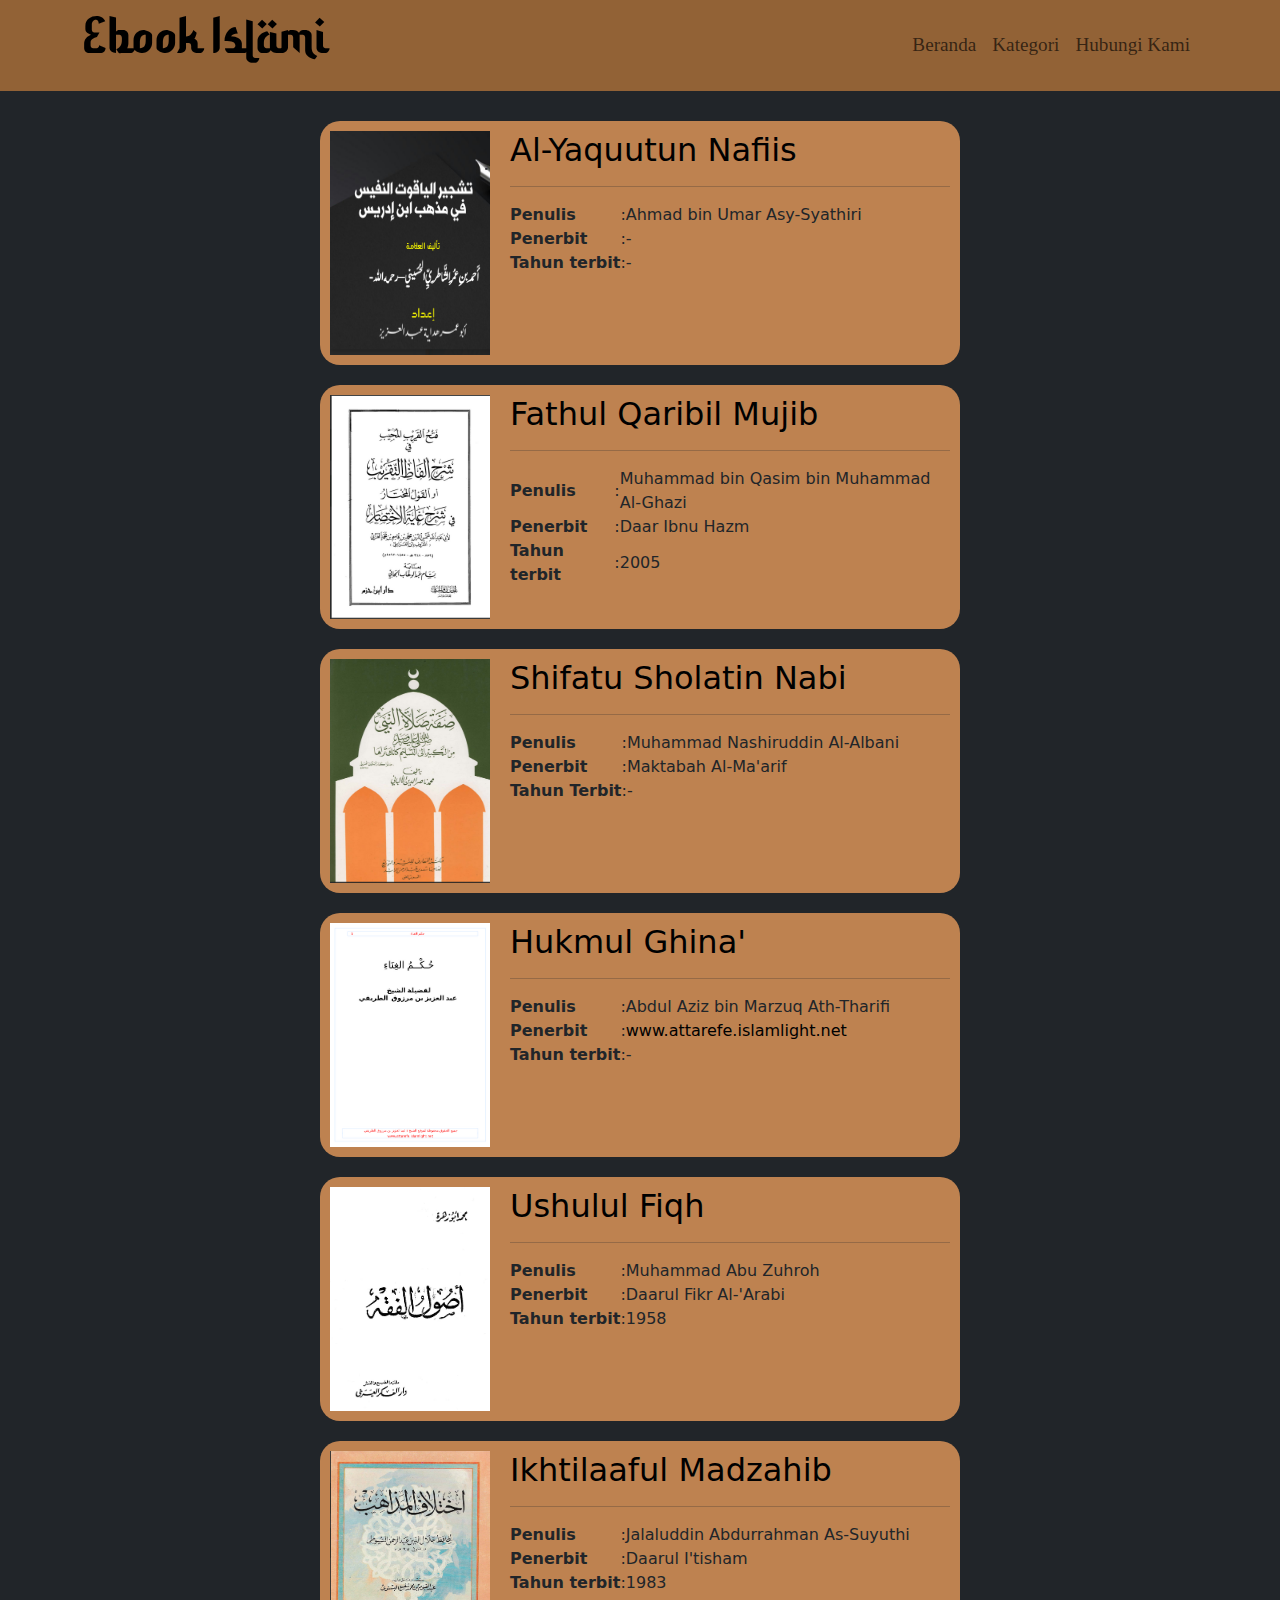
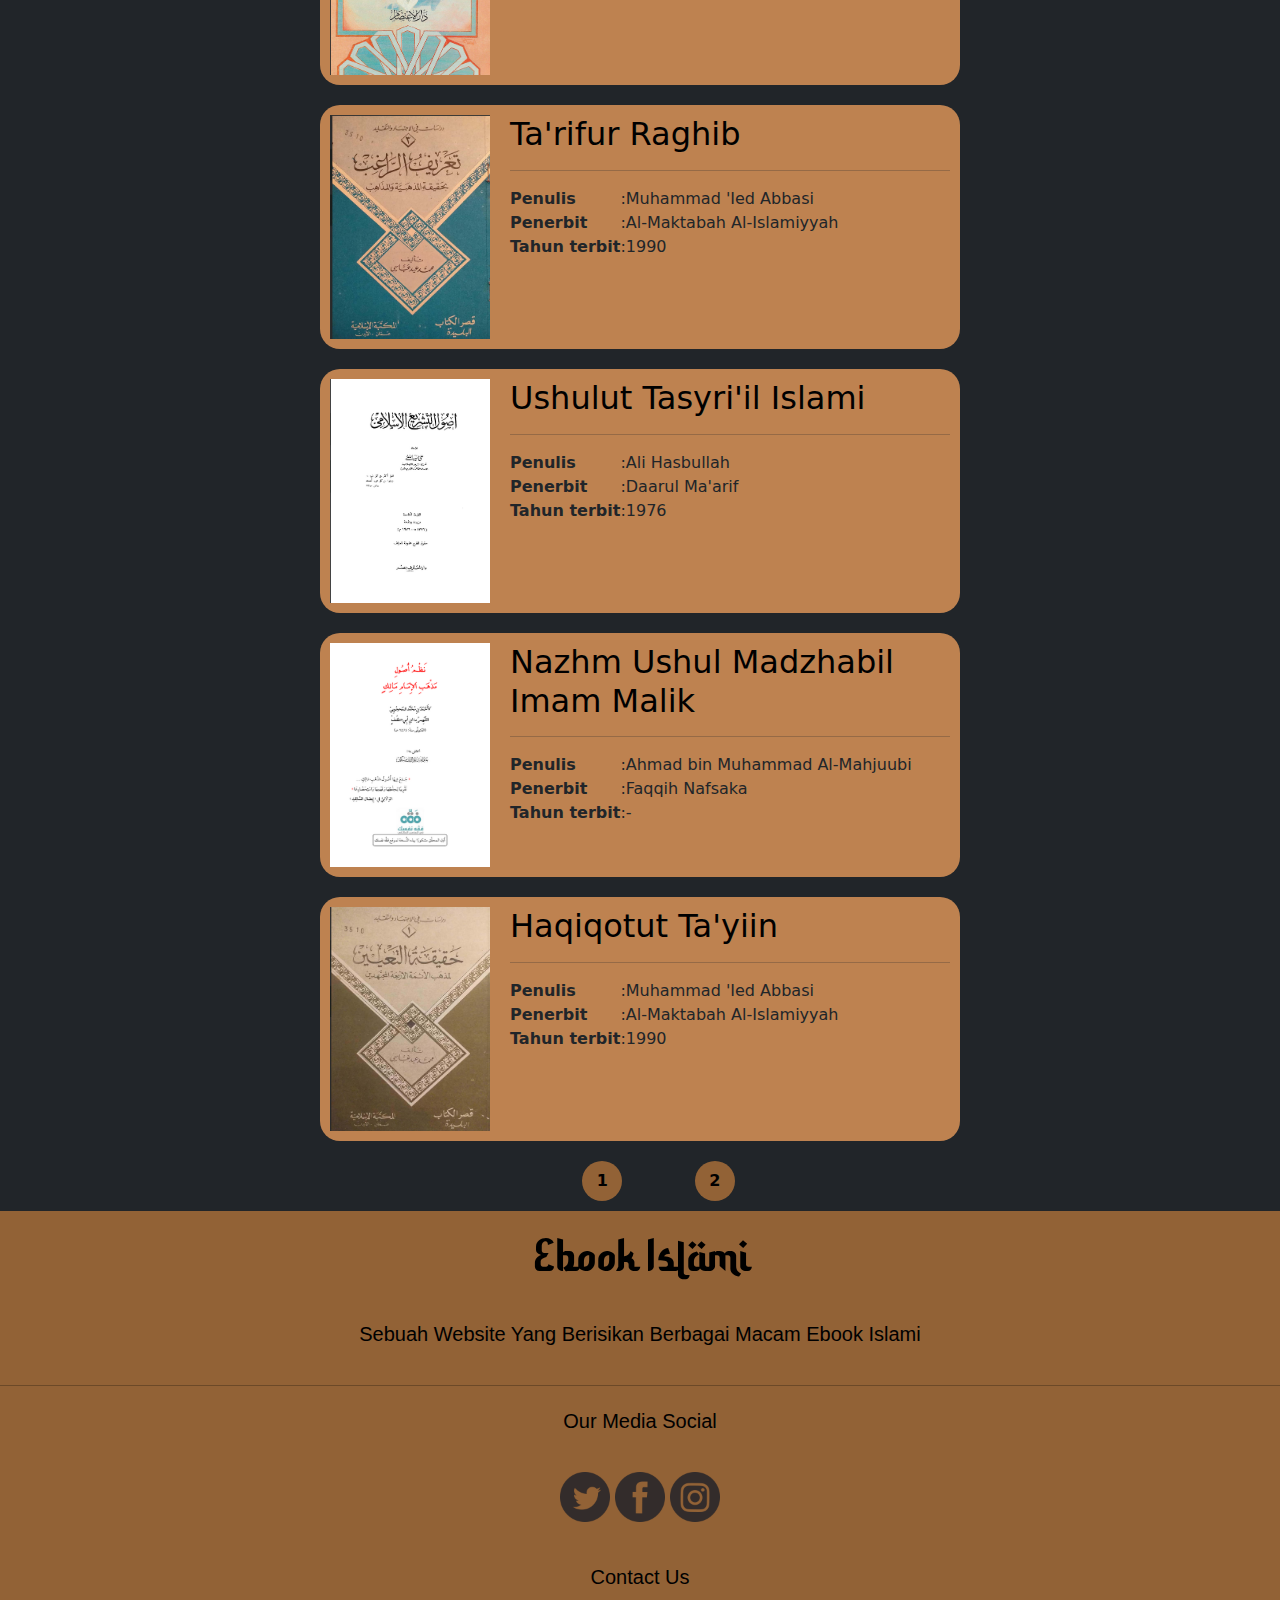
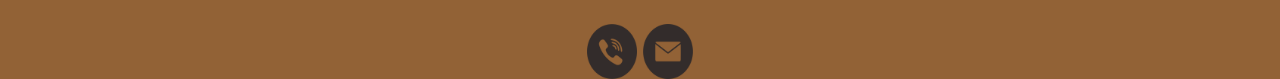
<file: fiqh.html>
<!DOCTYPE html>
<html lang="en">

<head>
  <meta charset="UTF-8" />
  <meta http-equiv="X-UA-Compatible" content="IE=edge" />
  <meta name="viewport" content="width=device-width, initial-scale=1.0" />
  <link rel="stylesheet" href="style.css" />
  <link rel="shortcut icon" href="img/icon.png" type="image/x-icon" />
  <link href="https://cdn.jsdelivr.net/npm/bootstrap@5.2.3/dist/css/bootstrap.min.css" rel="stylesheet">
  <script src="https://cdn.jsdelivr.net/npm/bootstrap@5.2.3/dist/js/bootstrap.bundle.min.js"></script>
  <title>Ebook Islami || Fiqh (Page1)</title>
</head>

<body>

  <!--Header / Navbar-->
  <nav class="navbar navbar-expand-lg navbar-light navbar1">
    <div class="container">
      <a class="navbar-brand p-0" href="index.html">
        <h1 class="display-4">Ebook Islami</h1>
      </a>
      <button class="navbar-toggler" type="button" data-bs-toggle="collapse" data-bs-target="#navbarNav"
        aria-controls="navbarNav" aria-expanded="false" aria-label="Toggle navigation">
        <span class="navbar-toggler-icon"></span>
      </button>
      <div class="collapse navbar-collapse" id="navbarNav">
        <ul class="navbar-nav ms-auto">
          <li class="nav-item">
            <a class="nav-link" href="index.html #gambar">Beranda</a>
          </li>
          <li class="nav-item">
            <a class="nav-link" href="index.html #batas1">Kategori</a>
          </li>
          <li class="nav-item">
            <a class="nav-link" href="#contact-us">Hubungi Kami</a>
          </li>
        </ul>
      </div>
    </div>
  </nav>
  <!--End Header / Navbar-->


<!--List Buku-->      
    <div class="bg-dark buku">

        <div class="buku-list">
            <a href="https://drive.google.com/file/d/1RKyQmAQoz8RsHGJtJD-MVUSvpyJ1-_ue/view?usp=sharing" target="_blank"><img src="img/Fiqh & Ushul Fiqh/1.png" width="160px" height="224px"></a>
            <h2><a href="https://drive.google.com/file/d/1RKyQmAQoz8RsHGJtJD-MVUSvpyJ1-_ue/view?usp=sharing" target="_blank" rel="noopener noreferrer">Al-Yaquutun Nafiis</a></h2>
            <hr>
            <table>
              <tr>
                <td><b>Penulis</b></td>
                <td>:</td>
                <td>Ahmad bin Umar Asy-Syathiri</td>
              </tr>
              <tr>
                <td><b>Penerbit</b></td>
                <td>:</td>
                <td>-</td>
              </tr>
              <tr>
                <td><b>Tahun terbit</b></td>
                <td>:</td>
                <td>-</td>
              </tr>
            </table>
        </div>

        <div class="buku-list">
            <a href="https://drive.google.com/file/d/1dlPp9kpDP7cp1FV4Q-KPNI4Nn87dj01q/view?usp=sharing" target="_blank"><img src="img/Fiqh & Ushul Fiqh/2.png" width="160px" height="224px"></a>
            <h2><a href="https://drive.google.com/file/d/1dlPp9kpDP7cp1FV4Q-KPNI4Nn87dj01q/view?usp=sharing" target="_blank" rel="noopener noreferrer">Fathul Qaribil Mujib</a></h2>
            <hr>
            <table>
              <tr>
                <td><b>Penulis</b></td>
                <td>:</td>
                <td>Muhammad bin Qasim bin Muhammad Al-Ghazi</td>
              </tr>
              <tr>
                <td><b>Penerbit</b></td>
                <td>:</td>
                <td>Daar Ibnu Hazm</td>
              </tr>
              <tr>
                <td><b>Tahun terbit</b></td>
                <td>:</td>
                <td>2005</td>
              </tr>
            </table>
        </div>

        <div class="buku-list">
            <a href="https://drive.google.com/file/d/1eW29Tiu1-e4irapVH5NIF4ATK9EoXJmi/view?usp=sharing" target="_blank"><img src="img/Fiqh & Ushul Fiqh/3.png" width="160px" height="224px"></a>
            <h2><a href="https://drive.google.com/file/d/1eW29Tiu1-e4irapVH5NIF4ATK9EoXJmi/view?usp=sharing" target="_blank" rel="noopener noreferrer">Shifatu Sholatin Nabi</a></h2>
            <hr>
            <table>
              <tr>
                <td><b>Penulis</b></td>
                <td>:</td>
                <td>Muhammad Nashiruddin Al-Albani</td>
              </tr>
              <tr>
                <td><b>Penerbit</b></td>
                <td>:</td>
                <td>Maktabah Al-Ma'arif</td>
              </tr>
              <tr>
                <td><b>Tahun Terbit</b></td>
                <td>:</td>
                <td>-</td>
              </tr>
            </table>
        </div>

        <div class="buku-list">
            <a href="https://drive.google.com/file/d/10cmQc-VOoLqSfCdSoaMFZrQBTF7emTer/view?usp=sharing" target="_blank"><img src="img/Fiqh & Ushul Fiqh/4.png" width="160px" height="224px"></a>
            <h2><a href="https://drive.google.com/file/d/10cmQc-VOoLqSfCdSoaMFZrQBTF7emTer/view?usp=sharing" target="_blank" rel="noopener noreferrer">Hukmul Ghina'</a></h2>
            <hr>
            <table>
              <tr>
                <td><b>Penulis</b></td>
                <td>:</td>
                <td>Abdul Aziz bin Marzuq Ath-Tharifi</td>
              </tr>
              <tr>
                <td><b>Penerbit</b></td>
                <td>:</td>
                <td><a href="www.attarefe.islamlight.net" target="_blank">www.attarefe.islamlight.net</a></td>
              </tr>
              <tr>
                <td><b>Tahun terbit</b></td>
                <td>:</td>
                <td>-</td>
              </tr>
            </table>
        </div>

        <div class="buku-list">
            <a href="https://drive.google.com/file/d/13Un-QeqSfqwlHGJJA39ApyqAR3yJbat2/view?usp=sharing" target="_blank"><img src="img/Fiqh & Ushul Fiqh/5.png" width="160px" height="224px"></a>
            <h2><a href="https://drive.google.com/file/d/13Un-QeqSfqwlHGJJA39ApyqAR3yJbat2/view?usp=sharing" target="_blank" rel="noopener noreferrer">Ushulul Fiqh</a></h2>
            <hr>
            <table>
              <tr>
                <td><b>Penulis</b></td>
                <td>:</td>
                <td>Muhammad Abu Zuhroh</td>
              </tr>
              <tr>
                <td><b>Penerbit</b></td>
                <td>:</td>
                <td>Daarul Fikr Al-'Arabi</td>
              </tr>
              <tr>
                <td><b>Tahun terbit</b></td>
                <td>:</td>
                <td>1958</td>
              </tr>
            </table>
        </div>

        <div class="buku-list">
            <a href="https://drive.google.com/file/d/15sPProoGDgwE8Hp1UDGaquWBQG7pYzKZ/view?usp=sharing" target="_blank"><img src="img/Fiqh & Ushul Fiqh/6.png" width="160px" height="224px"></a>
            <h2><a href="https://drive.google.com/file/d/15sPProoGDgwE8Hp1UDGaquWBQG7pYzKZ/view?usp=sharing" target="_blank" rel="noopener noreferrer">Ikhtilaaful Madzahib</a></h2>
            <hr>
            <table>
              <tr>
                <td><b>Penulis</b></td>
                <td>:</td>
                <td>Jalaluddin Abdurrahman As-Suyuthi</td>
              </tr>
              <tr>
                <td><b>Penerbit</b></td>
                <td>:</td>
                <td>Daarul I'tisham</td>
              </tr>
              <tr>
                <td><b>Tahun terbit</b></td>
                <td>:</td>
                <td>1983</td>
              </tr>
            </table>
        </div>

        <div class="buku-list">
            <a href="https://drive.google.com/file/d/16y5aQ0oJIjuhbFGeOO5Y5FFHeSsxgYc1/view?usp=sharing" target="_blank"><img src="img/Fiqh & Ushul Fiqh/7.png" width="160px" height="224px"></a>
            <h2><a href="https://drive.google.com/file/d/16y5aQ0oJIjuhbFGeOO5Y5FFHeSsxgYc1/view?usp=sharing" target="_blank" rel="noopener noreferrer">Ta'rifur Raghib</a></h2>
            <hr>
            <table>
              <tr>
                <td><b>Penulis</b></td>
                <td>:</td>
                <td>Muhammad 'Ied Abbasi</td>
              </tr>
              <tr>
                <td><b>Penerbit</b></td>
                <td>:</td>
                <td>Al-Maktabah Al-Islamiyyah</td>
              </tr>
              <tr>
                <td><b>Tahun terbit</b></td>
                <td>:</td>
                <td>1990</td>
              </tr>
            </table>
        </div>

        <div class="buku-list">
            <a href="https://drive.google.com/file/d/1GazYdZRhtEQE9TNaY57wTqeUJryCAiur/view?usp=sharing" target="_blank"><img src="img/Fiqh & Ushul Fiqh/8.png" width="160px" height="224px"></a>
            <h2><a href="https://drive.google.com/file/d/1GazYdZRhtEQE9TNaY57wTqeUJryCAiur/view?usp=sharing" target="_blank" rel="noopener noreferrer">Ushulut Tasyri'il Islami</a></h2>
            <hr>
            <table>
              <tr>
                <td><b>Penulis</b></td>
                <td>:</td>
                <td>Ali Hasbullah</td>
              </tr>
              <tr>
                <td><b>Penerbit</b></td>
                <td>:</td>
                <td>Daarul Ma'arif</td>
              </tr>
              <tr>
                <td><b>Tahun terbit</b></td>
                <td>:</td>
                <td>1976</td>
              </tr>
            </table>
        </div>

        <div class="buku-list">
            <a href="https://drive.google.com/file/d/1Jk-ugA9Yn-cp4eKOAedkehaR5qClnQWi/view?usp=sharing" target="_blank"><img src="img/Fiqh & Ushul Fiqh/9.png" width="160px" height="224px"></a>
            <h2><a href="https://drive.google.com/file/d/1Jk-ugA9Yn-cp4eKOAedkehaR5qClnQWi/view?usp=sharing" target="_blank" rel="noopener noreferrer">Nazhm Ushul Madzhabil Imam Malik</a></h2>
            <hr>
            <table>
              <tr>
                <td><b>Penulis</b></td>
                <td>:</td>
                <td>Ahmad bin Muhammad Al-Mahjuubi</td>
              </tr>
              <tr>
                <td><b>Penerbit</b></td>
                <td>:</td>
                <td>Faqqih Nafsaka</td>
              </tr>
              <tr>
                <td><b>Tahun terbit</b></td>
                <td>:</td>
                <td>-</td>
              </tr>
            </table>
        </div>

        <div class="buku-list">
            <a href="" target="_blank"><img src="img/Fiqh & Ushul Fiqh/10.png" width="160px" height="224px"></a>
            <h2><a href="" target="_blank" rel="noopener noreferrer">Haqiqotut Ta'yiin</a></h2>
            <hr>
            <table>
              <tr>
                <td><b>Penulis</b></td>
                <td>:</td>
                <td>Muhammad 'Ied Abbasi</td>
              </tr>
              <tr>
                <td><b>Penerbit</b></td>
                <td>:</td>
                <td>Al-Maktabah Al-Islamiyyah</td>
              </tr>
              <tr>
                <td><b>Tahun terbit</b></td>
                <td>:</td>
                <td>1990</td>
              </tr>
            </table>
        </div>
<!--End List Buku-->

<!--Nomor Halaman-->
        <div class="nomor-halaman">
            <ul>
                <li><button><a href="fiqh.html">1</a></button></li>
                <li><button><a href="fiqh2.html">2</a></button></li>
            </ul>
        </div>
    </div>
<!--End Nomor Halaman-->

<!--Footer-->
<footer>
  <div class="footer-logo">
    <h1><a href="index.html">Ebook Islami</a></h1>
    <p>sebuah website yang berisikan berbagai macam Ebook Islami</p>
  </div>
  <hr />
  <div class="footer-media">
    <p>Our Media Social</p>
    <div class="footer-img">
      <a target="_blank" href="https://twitter.com/NaufalAbqori3"><img src="img/twitter.png" alt="" /></a>
      <a target="_blank" href="https://www.facebook.com/muhammadnaufal.abqori"><img src="img/facebook.png"
          alt="" /></a>
      <a target="_blank" href="https://instagram.com/muhammadnaufalabqori?igshid=ZDdkNTZiNTM="><img
          src="img/instagram.png" alt="" /></a>
    </div>
    <div class="contact-us" id="contact-us">
      <p>Contact Us</p>
      <div class="contact-logo">
        <a href="https://wa.me/6287710568008" target="_blank"><img src="img/wa.png" alt=""></a>
        <a href="mailto:naufalabqori55@gmail.com"><img src="img/emaillogo.png"></a>
      </div>
    </div>
  </div>
</footer>
<!--End Footer-->      
</body>

</html>
</file>
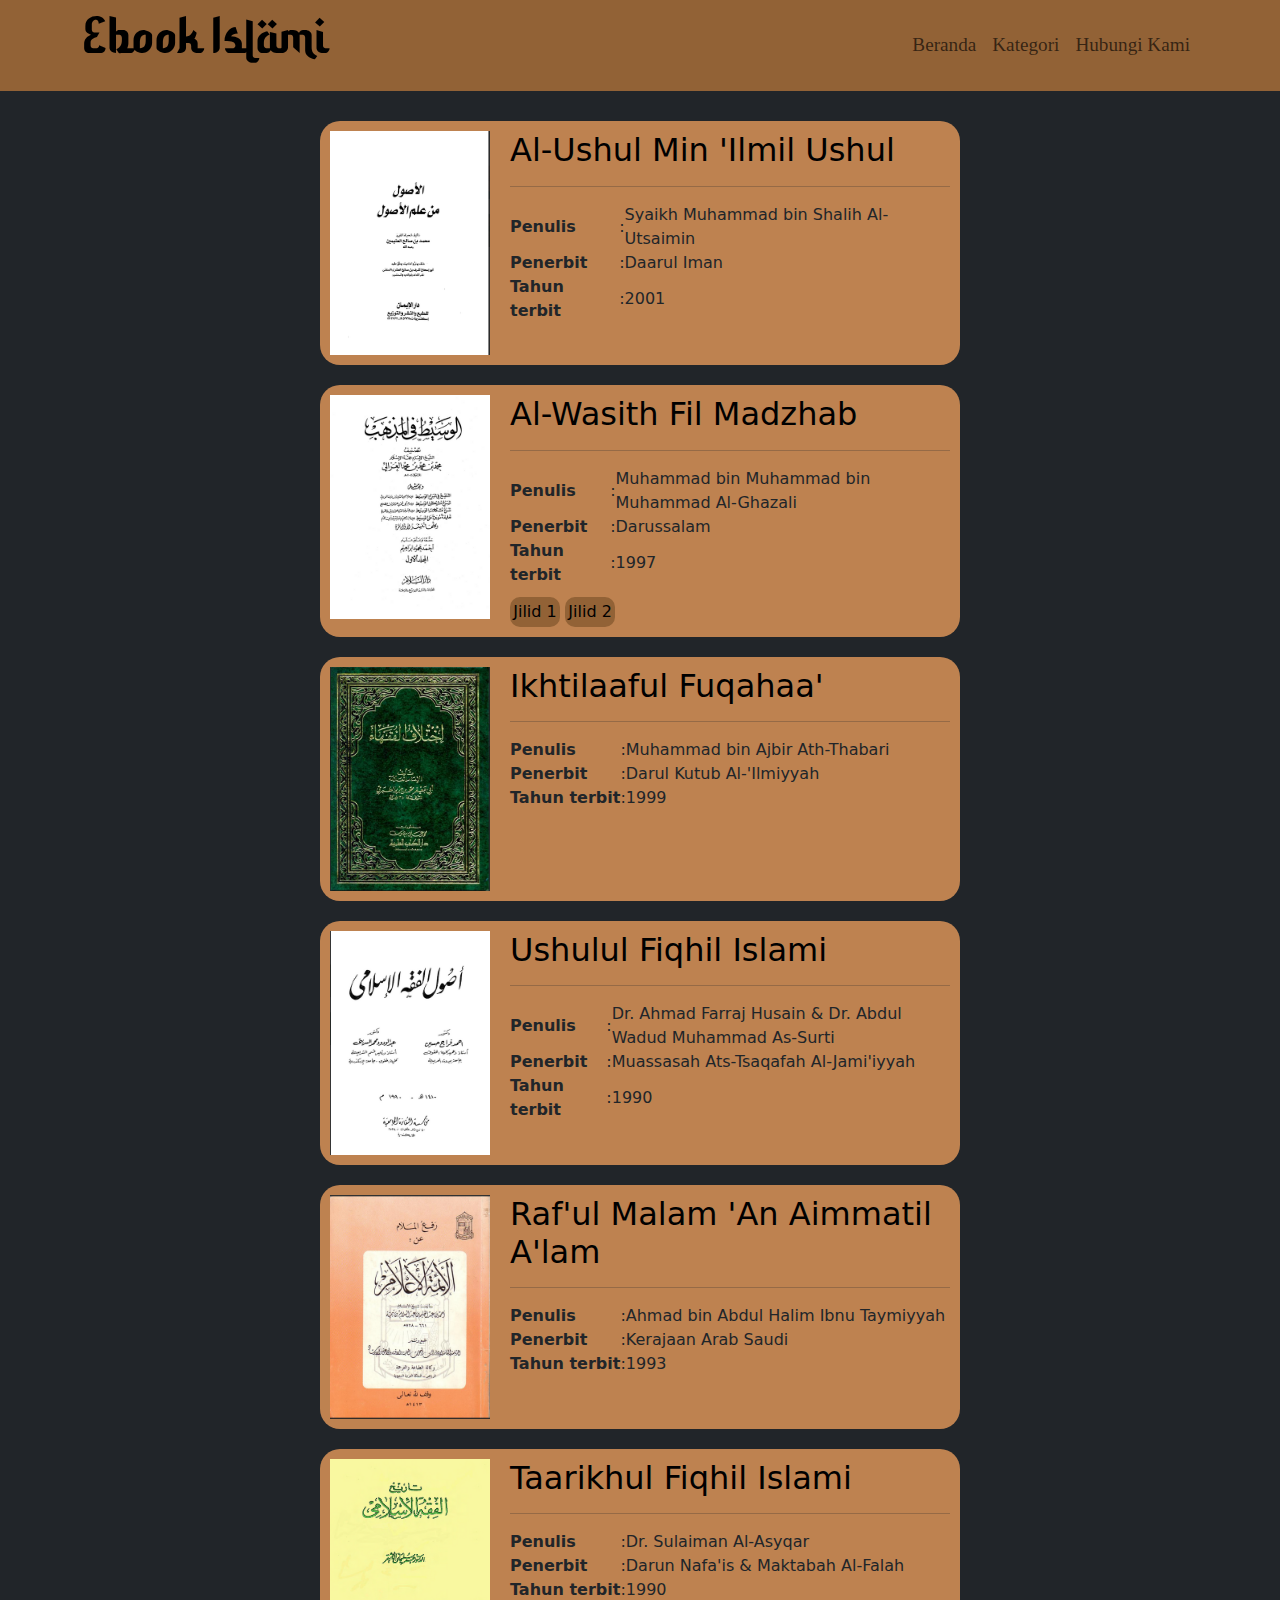
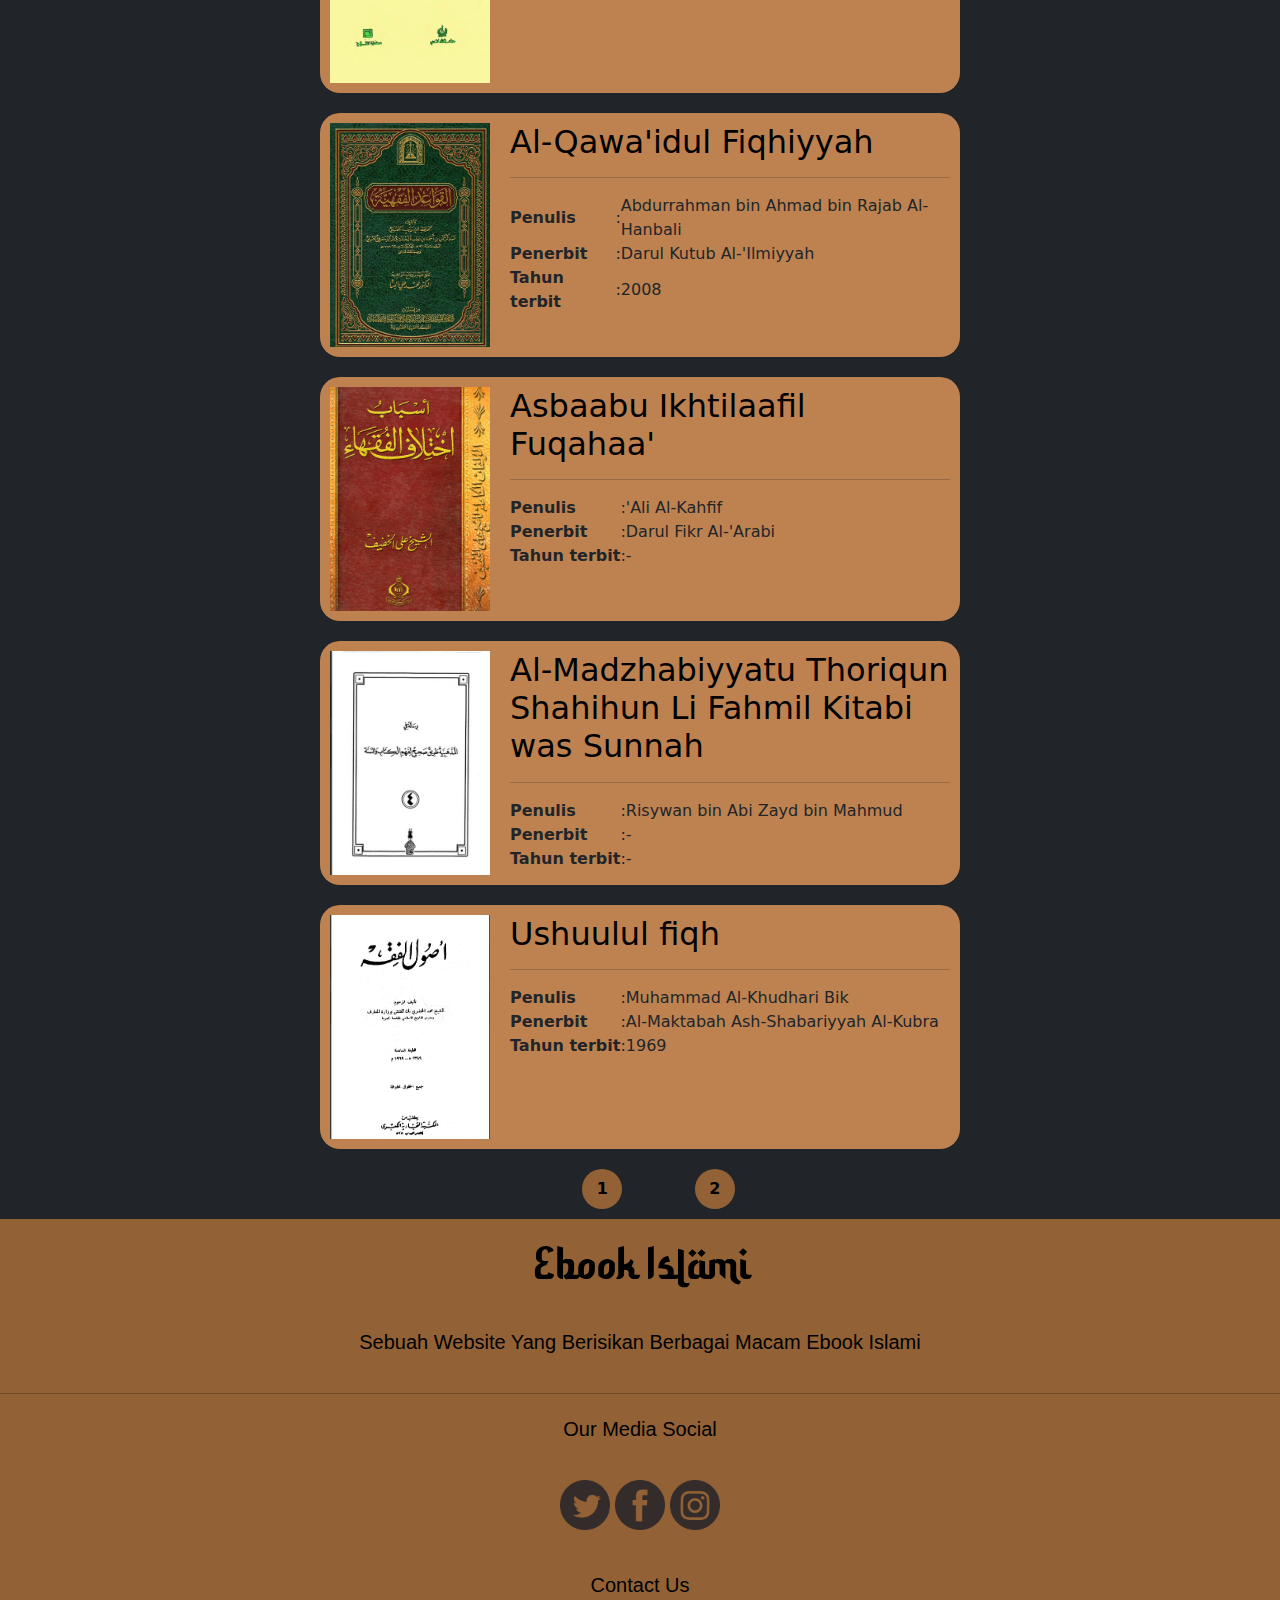
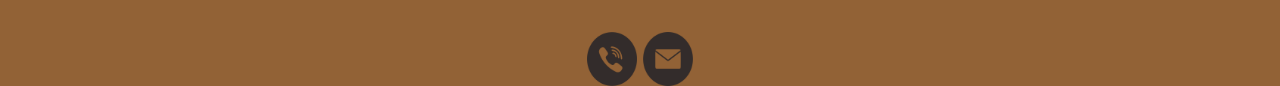
<file: fiqh2.html>
<!DOCTYPE html>
<html lang="en">

<head>
  <meta charset="UTF-8" />
  <meta http-equiv="X-UA-Compatible" content="IE=edge" />
  <meta name="viewport" content="width=device-width, initial-scale=1.0" />
  <link rel="stylesheet" href="style.css" />
  <link rel="shortcut icon" href="img/icon.png" type="image/x-icon" />
  <link href="https://cdn.jsdelivr.net/npm/bootstrap@5.2.3/dist/css/bootstrap.min.css" rel="stylesheet">
  <script src="https://cdn.jsdelivr.net/npm/bootstrap@5.2.3/dist/js/bootstrap.bundle.min.js"></script>
  <title>Ebook Islami || Fiqh (Page2)</title>
</head>

<body>

  <!--Header / Navbar-->
  <nav class="navbar navbar-expand-lg navbar-light navbar1">
    <div class="container">
      <a class="navbar-brand p-0" href="index.html">
        <h1 class="display-4">Ebook Islami</h1>
      </a>
      <button class="navbar-toggler" type="button" data-bs-toggle="collapse" data-bs-target="#navbarNav"
        aria-controls="navbarNav" aria-expanded="false" aria-label="Toggle navigation">
        <span class="navbar-toggler-icon"></span>
      </button>
      <div class="collapse navbar-collapse" id="navbarNav">
        <ul class="navbar-nav ms-auto">
          <li class="nav-item">
            <a class="nav-link" href="index.html #gambar">Beranda</a>
          </li>
          <li class="nav-item">
            <a class="nav-link" href="index.html #batas1">Kategori</a>
          </li>
          <li class="nav-item">
            <a class="nav-link" href="#contact-us">Hubungi Kami</a>
          </li>
        </ul>
      </div>
    </div>
  </nav>
  <!--End Header / Navbar-->


  <!--List Buku-->
  <div class="bg-dark buku">

    <div class="buku-list">
      <a href="" target="_blank"><img src="img/Fiqh & Ushul Fiqh/11.png" width="160px" height="224px"></a>
      <h2><a href="" target="_blank" rel="noopener noreferrer">Al-Ushul Min 'Ilmil Ushul</a></h2>
      <hr>
      <table>
        <tr>
          <td><b>Penulis</b></td>
          <td>:</td>
          <td>Syaikh Muhammad bin Shalih Al-Utsaimin</td>
        </tr>
        <tr>
          <td><b>Penerbit</b></td>
          <td>:</td>
          <td>Daarul Iman</td>
        </tr>
        <tr>
          <td><b>Tahun terbit</b></td>
          <td>:</td>
          <td>2001</td>
        </tr>
      </table>
    </div>

    <div class="buku-list">
      <a href="https://drive.google.com/file/d/1f8GUk98mJtpQ7236uQvaEoaz0dkjEbjM/view?usp=sharing" target="_blank"><img
          src="img/Fiqh & Ushul Fiqh/19.png" width="160px" height="224px"></a>
      <h2><a href="https://drive.google.com/file/d/1f8GUk98mJtpQ7236uQvaEoaz0dkjEbjM/view?usp=sharing" target="_blank"
          rel="noopener noreferrer">Al-Wasith Fil Madzhab</a></h2>
      <hr>
      <table>
        <tr>
          <td><b>Penulis</b></td>
          <td>:</td>
          <td>Muhammad bin Muhammad bin Muhammad Al-Ghazali</td>
        </tr>
        <tr>
          <td><b>Penerbit</b></td>
          <td>:</td>
          <td>Darussalam</td>
        </tr>
        <tr>
          <td><b>Tahun terbit</b></td>
          <td>:</td>
          <td>1997</td>
        </tr>
      </table>
      <button><a href="https://drive.google.com/file/d/1f8GUk98mJtpQ7236uQvaEoaz0dkjEbjM/view?usp=sharing"
          target="_blank">Jilid
          1</a></button> <button><a
          href="https://drive.google.com/file/d/1U61YGrQKx4HtgEMTsw33vII-iAsXf2nQ/view?usp=sharing"
          target="_blank">Jilid
          2</a></button>
    </div>

    <div class="buku-list">
      <a href="https://drive.google.com/file/d/1VK29J1vHmJKpSvnEvStbtXzCVoIkAtum/view?usp=sharing" target="_blank"><img
          src="img/Fiqh & Ushul Fiqh/13.png" width="160px" height="224px"></a>
      <h2><a href="https://drive.google.com/file/d/1VK29J1vHmJKpSvnEvStbtXzCVoIkAtum/view?usp=sharing" target="_blank"
          rel="noopener noreferrer">Ikhtilaaful Fuqahaa'</a></h2>
      <hr>
      <table>
        <tr>
          <td><b>Penulis</b></td>
          <td>:</td>
          <td>Muhammad bin Ajbir Ath-Thabari</td>
        </tr>
        <tr>
          <td><b>Penerbit</b></td>
          <td>:</td>
          <td>Darul Kutub Al-'Ilmiyyah</td>
        </tr>
        <tr>
          <td><b>Tahun terbit</b></td>
          <td>:</td>
          <td>1999</td>
        </tr>
      </table>
    </div>

    <div class="buku-list">
      <a href="https://drive.google.com/file/d/1VVLdrHriQmdXRsLve9eIbJyvHXeUQjUI/view?usp=sharing" target="_blank"><img
          src="img/Fiqh & Ushul Fiqh/14.png" width="160px" height="224px"></a>
      <h2><a href="https://drive.google.com/file/d/1VVLdrHriQmdXRsLve9eIbJyvHXeUQjUI/view?usp=sharing" target="_blank"
          rel="noopener noreferrer">Ushulul Fiqhil Islami</a></h2>
      <hr>
      <table>
        <tr>
          <td><b>Penulis</b></td>
          <td>:</td>
          <td>Dr. Ahmad Farraj Husain & Dr. Abdul Wadud Muhammad As-Surti</td>
        </tr>
        <tr>
          <td><b>Penerbit</b></td>
          <td>:</td>
          <td>Muassasah Ats-Tsaqafah Al-Jami'iyyah</td>
        </tr>
        <tr>
          <td><b>Tahun terbit</b></td>
          <td>:</td>
          <td>1990</td>
        </tr>
      </table>
    </div>

    <div class="buku-list">
      <a href="https://drive.google.com/file/d/1Y8Wf4EGRfiJoyBw-iN6mwDvHk1eBXvF-/view?usp=sharing" target="_blank"><img
          src="img/Fiqh & Ushul Fiqh/15.png" width="160px" height="224px"></a>
      <h2><a href="https://drive.google.com/file/d/1Y8Wf4EGRfiJoyBw-iN6mwDvHk1eBXvF-/view?usp=sharing" target="_blank"
          rel="noopener noreferrer">Raf'ul Malam 'An Aimmatil A'lam</a></h2>
      <hr>
      <table>
        <tr>
          <td><b>Penulis</b></td>
          <td>:</td>
          <td>Ahmad bin Abdul Halim Ibnu Taymiyyah</td>
        </tr>
        <tr>
          <td><b>Penerbit</b></td>
          <td>:</td>
          <td>Kerajaan Arab Saudi</td>
        </tr>
        <tr>
          <td><b>Tahun terbit</b></td>
          <td>:</td>
          <td>1993</td>
        </tr>
      </table>
    </div>

    <div class="buku-list">
      <a href="https://drive.google.com/file/d/1ZrBpGYdTK-o_3mvZ8c4O7eCtL4SSzrNN/view?usp=sharing" target="_blank"><img
          src="img/Fiqh & Ushul Fiqh/16.png" width="160px" height="224px"></a>
      <h2><a href="https://drive.google.com/file/d/1ZrBpGYdTK-o_3mvZ8c4O7eCtL4SSzrNN/view?usp=sharing" target="_blank"
          rel="noopener noreferrer">Taarikhul Fiqhil Islami</a></h2>
      <hr>
      <table>
        <tr>
          <td><b>Penulis</b></td>
          <td>:</td>
          <td>Dr. Sulaiman Al-Asyqar</td>
        </tr>
        <tr>
          <td><b>Penerbit</b></td>
          <td>:</td>
          <td>Darun Nafa'is & Maktabah Al-Falah</td>
        </tr>
        <tr>
          <td><b>Tahun terbit</b></td>
          <td>:</td>
          <td>1990</td>
        </tr>
      </table>
    </div>

    <div class="buku-list">
      <a href="https://drive.google.com/file/d/1dRvXJr8d0V2uaHpJulJFHEfE6QheXAFR/view?usp=sharing" target="_blank"><img
          src="img/Fiqh & Ushul Fiqh/17.png" width="160px" height="224px"></a>
      <h2><a href="https://drive.google.com/file/d/1dRvXJr8d0V2uaHpJulJFHEfE6QheXAFR/view?usp=sharing" target="_blank"
          rel="noopener noreferrer">Al-Qawa'idul Fiqhiyyah</a></h2>
      <hr>
      <table>
        <tr>
          <td><b>Penulis </b></td>
          <td>:</td>
          <td>Abdurrahman bin Ahmad bin Rajab Al-Hanbali</td>
        </tr>
        <tr>
          <td><b>Penerbit</b></td>
          <td>:</td>
          <td>Darul Kutub Al-'Ilmiyyah</td>
        </tr>
        <tr>
          <td><b>Tahun terbit</b></td>
          <td>:</td>
          <td>2008</td>
        </tr>
      </table>
    </div>

    <div class="buku-list">
      <a href="https://drive.google.com/file/d/1dY20mFQcfvJKIMQ3Dg2RPpCOX1AwGLV7/view?usp=sharing" target="_blank"><img
          src="img/Fiqh & Ushul Fiqh/18.png" width="160px" height="224px"></a>
      <h2><a href="https://drive.google.com/file/d/1dY20mFQcfvJKIMQ3Dg2RPpCOX1AwGLV7/view?usp=sharing" target="_blank"
          rel="noopener noreferrer">Asbaabu Ikhtilaafil Fuqahaa'</a></h2>
      <hr>
      <table>
        <tr>
          <td><b>Penulis</b></td>
          <td>:</td>
          <td>'Ali Al-Kahfif</td>
        </tr>
        <tr>
          <td><b>Penerbit</b></td>
          <td>:</td>
          <td>Darul Fikr Al-'Arabi</td>
        </tr>
        <tr>
          <td><b>Tahun terbit</b></td>
          <td>:</td>
          <td>-</td>
        </tr>
      </table>
    </div>

    <div class="buku-list">
      <a href="https://drive.google.com/file/d/1rCIvPleRfV0xGMpDNSeiuJP8-lOB9ZWg/view?usp=sharing" target="_blank"><img
          src="img/Fiqh & Ushul Fiqh/23.png" width="160px" height="224px"></a>
      <h2><a href="https://drive.google.com/file/d/1rCIvPleRfV0xGMpDNSeiuJP8-lOB9ZWg/view?usp=sharing" target="_blank"
          rel="noopener noreferrer">Al-Madzhabiyyatu Thoriqun Shahihun Li Fahmil Kitabi was
          Sunnah</a></h2>
      <hr>
      <table>
        <tr>
          <td><b>Penulis</b></td>
          <td>:</td>
          <td>Risywan bin Abi Zayd bin Mahmud</td>
        </tr>
        <tr>
          <td><b>Penerbit</b></td>
          <td>:</td>
          <td>-</td>
        </tr>
        <tr>
          <td><b>Tahun terbit</b></td>
          <td>:</td>
          <td>-</td>
        </tr>
      </table>
    </div>

    <div class="buku-list">
      <a href="https://drive.google.com/file/d/1fi_D2mBf4b4CDy6X3R3BRSwYjgrt7UiU/view?usp=sharing" target="_blank"><img
          src="img/Fiqh & Ushul Fiqh/20.png" width="160px" height="224px"></a>
      <h2><a href="https://drive.google.com/file/d/1fi_D2mBf4b4CDy6X3R3BRSwYjgrt7UiU/view?usp=sharing" target="_blank"
          rel="noopener noreferrer">Ushuulul fiqh</a></h2>
      <hr>
      <table>
        <tr>
          <td><b>Penulis</b></td>
          <td>:</td>
          <td>Muhammad Al-Khudhari Bik</td>
        </tr>
        <tr>
          <td><b>Penerbit</b></td>
          <td>:</td>
          <td>Al-Maktabah Ash-Shabariyyah Al-Kubra</td>
        </tr>
        <tr>
          <td><b>Tahun terbit</b></td>
          <td>:</td>
          <td>1969</td>
        </tr>
      </table>
    </div>
    <!--End List Buku-->

    <!--Nomor Halaman-->
    <div class="nomor-halaman">
      <ul>
        <li><button><a href="fiqh.html">1</a></button></li>
        <li><button><a href="fiqh2.html">2</a></button></li>
      </ul>
    </div>
  </div>
  <!--End Nomor Halaman-->

  <!--Footer-->
  <footer>
    <div class="footer-logo">
      <h1><a href="index.html">Ebook Islami</a></h1>
      <p>sebuah website yang berisikan berbagai macam Ebook Islami</p>
    </div>
    <hr />
    <div class="footer-media">
      <p>Our Media Social</p>
      <div class="footer-img">
        <a target="_blank" href="https://twitter.com/NaufalAbqori3"><img src="img/twitter.png" alt="" /></a>
        <a target="_blank" href="https://www.facebook.com/muhammadnaufal.abqori"><img src="img/facebook.png"
            alt="" /></a>
        <a target="_blank" href="https://instagram.com/muhammadnaufalabqori?igshid=ZDdkNTZiNTM="><img
            src="img/instagram.png" alt="" /></a>
      </div>
      <div class="contact-us" id="contact-us">
        <p>Contact Us</p>
        <div class="contact-logo">
          <a href="https://wa.me/6287710568008" target="_blank"><img src="img/wa.png" alt=""></a>
          <a href="mailto:naufalabqori55@gmail.com"><img src="img/emaillogo.png"></a>
        </div>
      </div>
    </div>
  </footer>
  <!--End Footer-->
</body>

</html>
</file>
<file: style.css>
* {
  margin: 0;
  padding: 0;
}

body {
  font-family: sans-serif;
  margin: 0;
  padding: 0;
  background-color: #f9fbfc;
}

@font-face 
{
  font-family: 'Awal';
  src: url('img/font/AwalRamadhan-eZ2WB.ttf');
  src: url('img/font/AwalRamadhan-0WlyX.otf');
}

@font-face {
  font-family: 'arab';
  src: url(img/font/tradbdo.ttf);
}

/*Navbar*/
.navbar1 {
  background-color: #926236;
}

.navbar1 h1 {
  font-family: 'awal';
}

.navbar-nav .nav-link {
  font-size: 1.2em;
  font-family: 'Times New Roman', Times, serif;
  transition: 1s;
}

.navbar-nav .nav-link:hover {
  color: #ffffff;
  border-bottom: 1px solid #ffffff;
}
/*Navbar End*/

/*Image*/
#gambar {
  width: auto;
  height: 75vh;
  background-image: url(img/books.jpg);
  background-size: cover;
}

.gambarTeks {
  width: 100%;
  height: 75vh;
  display: flex;
  flex-direction: column;
  justify-content: center;
  align-items: center;
  text-align: center;
  color:#ffffffad;
}

/*End Image*/

/*Batas Main-Image - Kategori*/
.batas1 {
  width: auto;
  height: auto;
  background-color: #926236;
}

.batas1 h1 {
  text-align: center;
  font-size: 4em;
  font-family: 'awal';
}
/*End Batas Main-Image - Kategori*/

/*List Kategori Ebook*/
.title {
  background-color: #926236;
  font-family: 'awal';
  border-radius: 50px;
}

.list-kategori {
  background-color: #be8250;
  border-radius: 50px;
  transition: 0.3s;
}

.list-kategori:hover {
  background-color: #926236;
  cursor: pointer;

}
/*End List Kategori Ebook*/

/*List Buku*/
.buku {
  width: 100%;
  padding-top: 30px;
  height: auto;
  margin: auto;
}
 
.buku-list {
  width: 50%;
  margin: auto;
  height: auto;
  background-color: #be8250;
  padding: 10px;
  border-radius: 20px;
  margin-bottom: 20px;
  overflow: hidden;
  text-align: left;
}

.buku-list a:hover {
  color: #000;
}

.buku-list button {
  background-color: #926236;
  border: 1px;
  border-radius:10px ;
  height: 30px;
  width: 50px;
  margin-top: 10px;
}

.buku-list button:hover {
  background-color: #fff;
  transition: 500ms;
  text-decoration: underline;
  border: #000 solid 2px;
}

.buku-list img {
  float: left;
  margin-right: 20px;
}

.buku-list a {
  text-align: justify;
  text-decoration: none;
  color: #000;
}
/*End List Buku*/

/*Nomor Halaman*/
.nomor-halaman {
  height: 50px;
  text-align: center;
  padding-bottom: 10px;
}

.nomor-halaman ul li {
  display: inline;
  color: #000;
  border-radius: 50%;
  padding: 2% 2.5%;
  margin-left: 5px;
  justify-content: center;
}

.nomor-halaman ul li button a {
  color: #000;
  text-decoration: none;
  font-weight: bold;
}

.nomor-halaman ul li button {
  background-color: #926236;
  height: 40px;
  width: 40px;
  border: none;
  border-radius: 50%;
}

.nomor-halaman ul li button:hover {
  background-color: #fff;
  transition: 0.3s;
}
/*End Nomor Halaman*/

/*Footer*/
footer {
  background: #926236;   
  height: fit-content;
}

footer hr {
  color: #000000;
  background-color: #000000;
  margin: 0;
  height: 1px;
}

.footer-logo h1 {
  text-align: center;
  font-size: 50px;
  font-family: 'Awal';
  padding-top: 20px;
}

.footer-logo h1 a {
  text-decoration: none;
  color: #000;
}

.footer-logo p {
  text-align: center;
  color: #000000;
  font-size: 20px;
  font-family: 'Tahoma', Verdana, sans-serif;
  text-transform: capitalize;
  padding: 20px 0;
}

.footer-media p {
  color: #000000;
  text-transform: capitalize;
  font-size: 20px;
  font-family: 'Tahoma', Verdana, sans-serif;
  text-transform: capitalize;
  padding-top: 20px;
  text-align: center;
}

.footer-img {
  height: auto;
  width: fit-content;
  margin: auto;
  padding-top: 20px;
}

.footer-img img:hover {
  background-color: #f9fbfc;
  border-radius: 55%;
}

.footer-img img {
  width: 50px;
}

.contact-us {
  height: auto;
  width: fit-content;
  margin: auto;
  padding-top: 20px;
}

.contact-logo {
  padding-top: 1em;
}

.contact-us img:hover {
  background-color: #f9fbfc;
  border-radius: 55%;
}

.contact-us img {
  width: 50px;
}
/*End Footer*/

/* Media Query */
@media only screen and (max-width: 600px)
{
  /* gambar main */
  #gambar {
    width: auto;
    height: 50vh;
    background-image: url(img/books.jpg);
    background-size: cover;
  }
  .gambarTeks {
    height: 50vh;
    
  }
  /* End Gambar Main */

  /* Opening Kategoti */
  .batas1 h1 {
    font-size: 3em;
  }
  /* End Opening Kategoti */
  
}
/* End Media Query */
</file>
